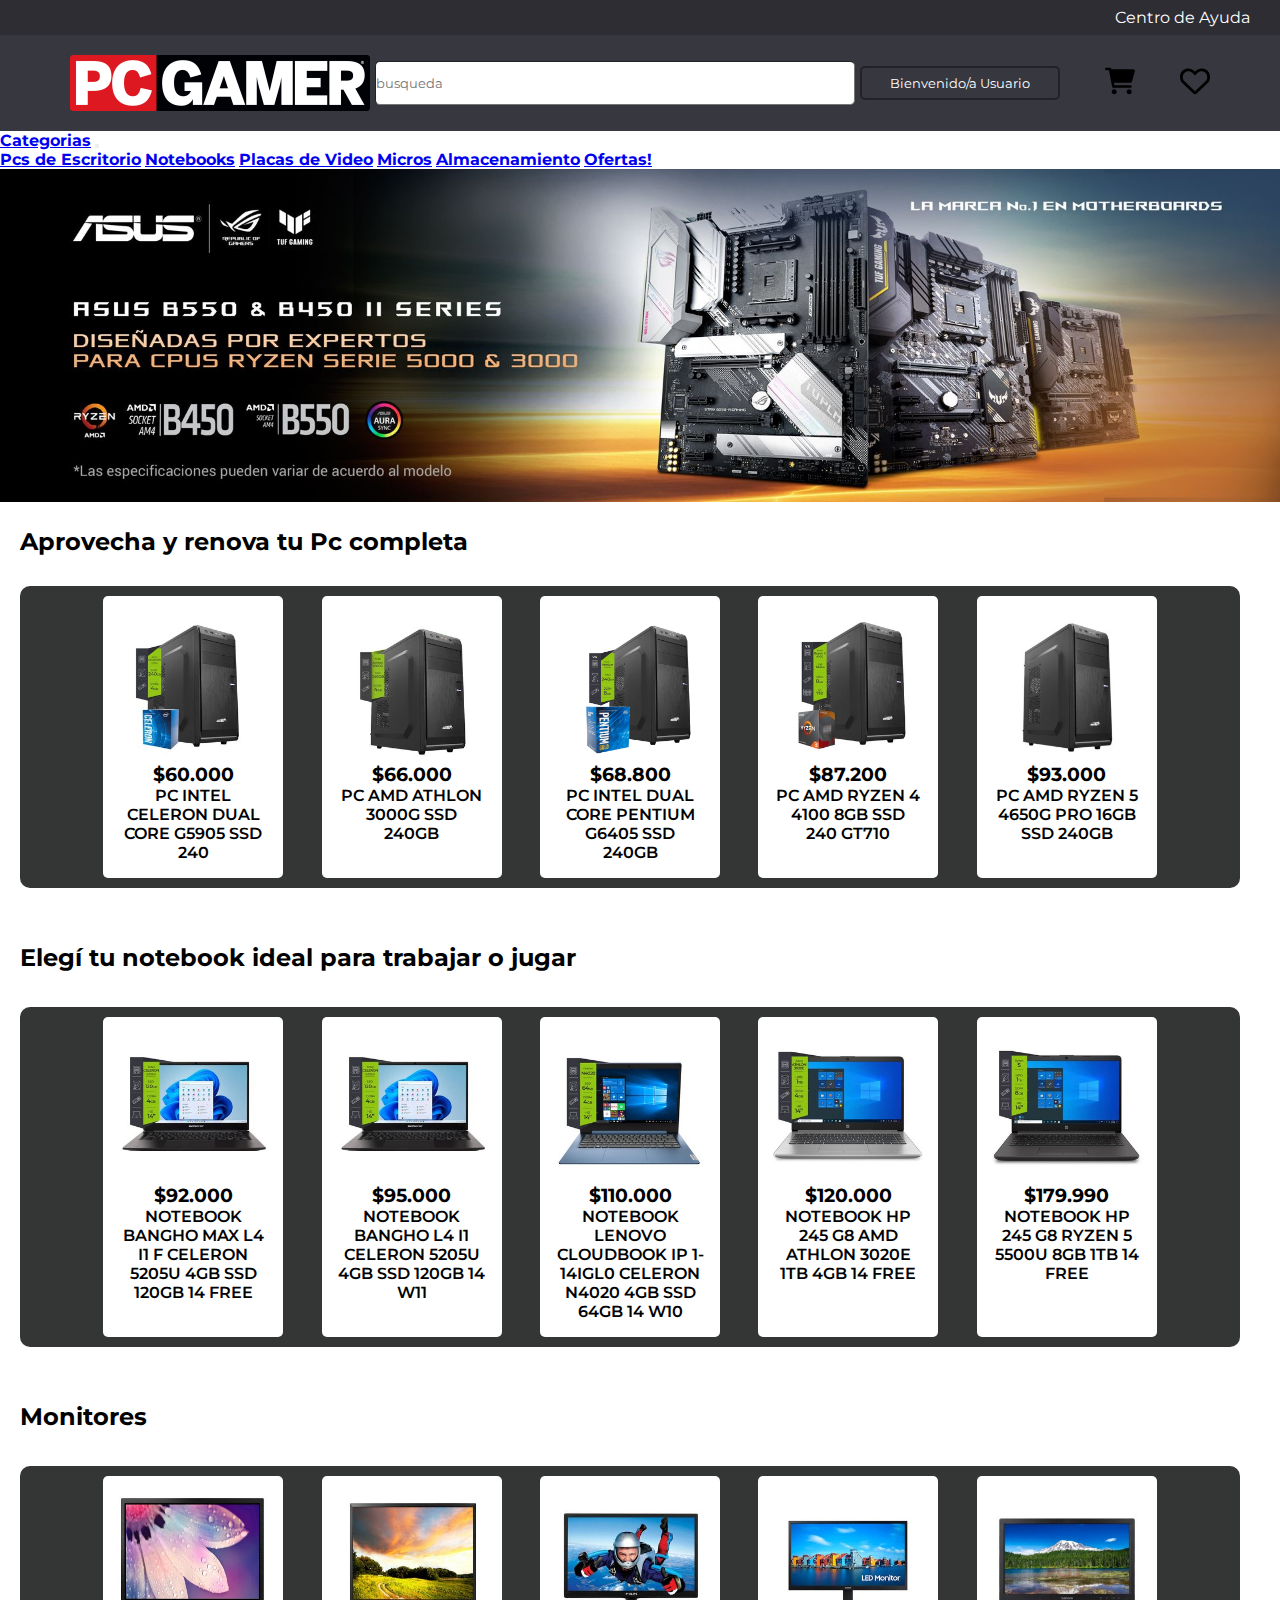
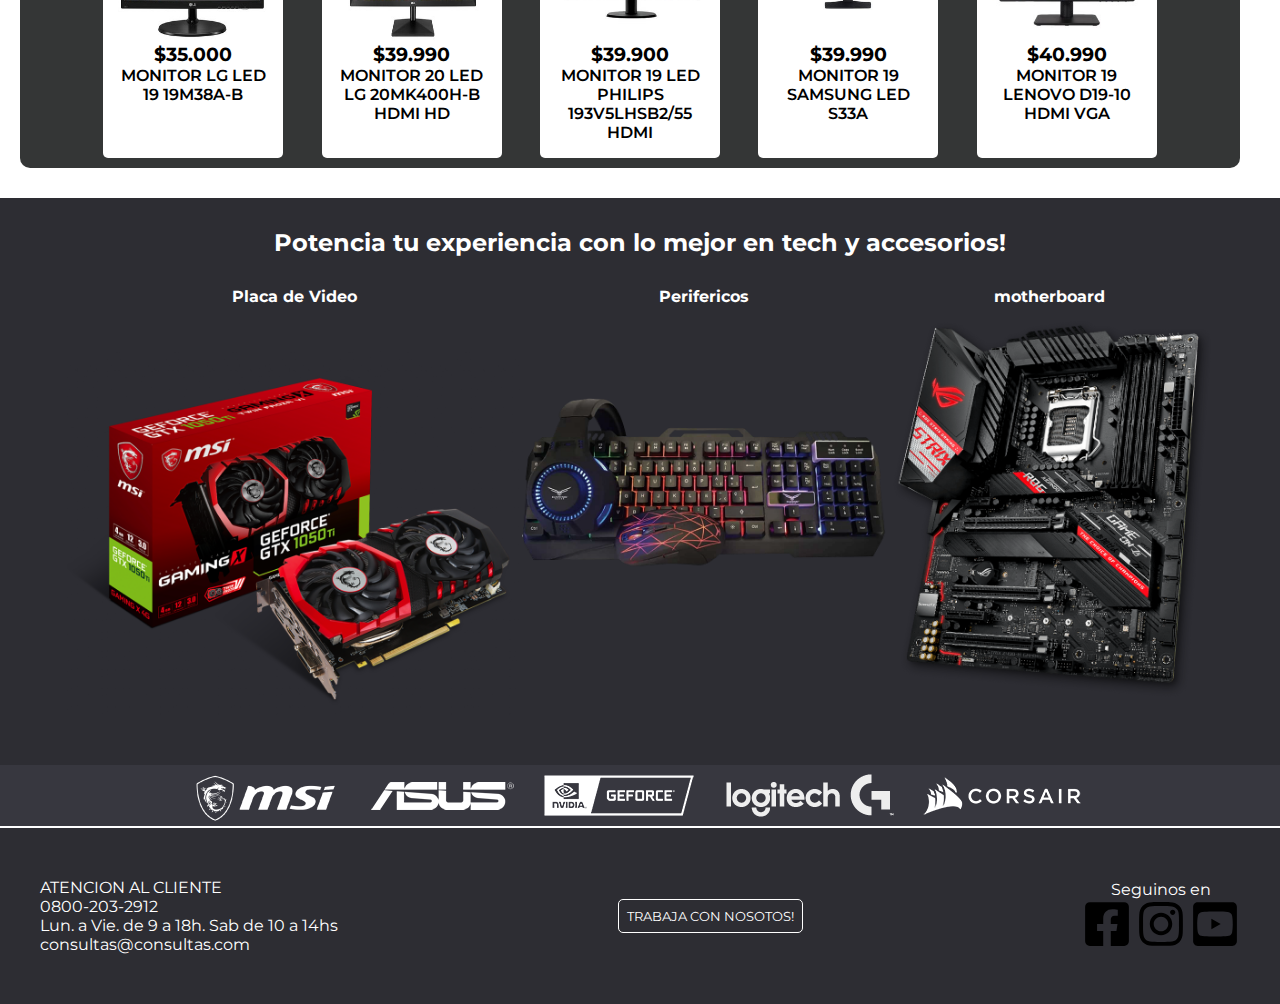
<file: index.html>
<!DOCTYPE html>
<html lang="en">
<head>
    <meta charset="UTF-8">
    <meta http-equiv="X-UA-Compatible" content="IE=edge">
    <meta name="viewport" content="width=device-width, initial-scale=1.0">
    <meta name="description" content="Consigue las mejores computadoras, monitores, notebooks, de la mejor calidad al mejor precio">
    <meta name="keywords" content="computadoras, microprocesadores, gabinetes, monitores, auriculares, placa de video, gamer, pcgamer,">
    <link rel="shortcut icon" href="./img/favicon-16x16.png" type="image/x-icon">
    <title>Tienda online || home</title>
    <link rel="stylesheet" href="./css/style.css">
    <!-- BOOTSTRAP -->
    <link href="https://cdn.jsdelivr.net/npm/bootstrap@5.0.2/dist/css/bootstrap.min.css" rel="stylesheet" integrity="sha384-EVSTQN3/azprG1Anm3QDgpJLIm9Nao0Yz1ztcQTwFspd3yD65VohhpuuCOmLASjC" crossorigin="anonymous">
    <link rel="stylesheet" href="">
    <!-- GOOGLE FONT -->
    <link rel="preconnect" href="https://fonts.googleapis.com">
    <link rel="preconnect" href="https://fonts.gstatic.com" crossorigin>
    <link href="https://fonts.googleapis.com/css2?family=Jost:wght@300;400&family=Montserrat:wght@200&family=Source+Serif+Pro:wght@200;300&display=swap" rel="stylesheet">
</head>
<body >
    <header class="header">
        <div class="headerSectionOne">
            <a href="./pages/contact-us.html"> Centro de Ayuda</a>
        </div>
        <div class="headerSectionTwo">
            <div class="headerLogo">
                <a href="./index.html"><img src="./img/logotipo.png" alt="logotipo"></a>
            </div>
            <div class="headerMiddle">
                <input type="text" placeholder="busqueda">
            </div>
            <div class="headerRight">
                <div>
                    <button class="btnLogIn">
                        Bienvenido/a Usuario
                    </button>
                </div>
                <img src="./img/cart.svg" alt="carrito-de-compras">
                <img src="./img/heart.svg" alt="favoritos">
            </div>
        </div>
    </header>
    <nav class="navbar navbar-expand-lg navbar-light bg-light gridNav">
        <div class="container-fluid">
            <a class="navbar-brand" href="#">Categorias</a>
        <button class="navbar-toggler" type="button" data-bs-toggle="collapse" data-bs-target="#navbarNavAltMarkup" aria-controls="navbarNavAltMarkup" aria-expanded="false" aria-label="Toggle navigation">
            <span class="navbar-toggler-icon"></span>
        </button>
        <div class="collapse navbar-collapse" id="navbarNavAltMarkup">
            <div class="navbar-nav ss">
                <a class="nav-link active" aria-current="page" href="./pages/pcs-de-escritorio.html">Pcs de Escritorio</a>
                <a class="nav-link ss" href="./pages/notebooks.html">Notebooks</a>
                <a class="nav-link" href="./pages/placas-de-video.html">Placas de Video</a>
                <a class="nav-link" href="./pages/micros">Micros</a>
                <a class="nav-link" href="./pages/almacenamiento.html">Almacenamiento</a>
                <a class="nav-link" href="./pages/ofertas.html">Ofertas!</a>
            </div>
        </div>
        </div>
    </nav>
    <!-- <nav class="navHome">
        <a href="">CATEGORIAS</a>
        <a href="./pages/pcs-de-escritorio.html">Pcs de Escritorio</a>
        <a href="./pages/Notebooks.html">Notebooks</a>
        <a href="./pages/Monitores.html">Monitores</a>
        <a href="./pages/placas-de-video.html">Placas de Video</a>
        <a href="./pages/Micros.html">Micros</a>
        <a href="./pages/almacenamiento.html">Almacenamiento</a>
        <a href="./pages/ofertas.html">Ofertas!</a>
    </nav> -->
    <main class="mainHome">
        <img src="./img/banner.jpg" alt="banner">
    </main>
    <section class="sectionOneHome">
        <div class="firstH">
            <h2>
                Aprovecha y renova tu Pc completa
            </h2>
        </div>
        <div class="firstList">
            <div class="boxOneHome">
                <img src="./img/PC-INTEL-CELERON-DUAL-CORE-G5905-SSD-240.jpg" alt="PC INTEL CELERON DUAL CORE G5905 SSD 240">
                <div class="infoboxOne">
                    <a href="">$60.000</a>
                    <a href="">PC INTEL CELERON DUAL CORE G5905 SSD 240</a>
                </div>
            </div>
            <div class="boxOneHome">
                <img src="./img/PC-AMD-ATHLON-3000G-SSD-240GB.jpg" alt="PC AMD ATHLON 3000G SSD 240GB">
                <div class="infoboxOne">
                    <a href="">$66.000</a>
                    <a href="">PC AMD ATHLON 3000G SSD 240GB</a>
                </div>
            </div>
            <div class="boxOneHome">
                <img src="./img/PC-INTEL-DUAL-CORE-PENTIUM-G6405-SSD-240GB.jpg" alt="PC INTEL DUAL CORE PENTIUM G6405 SSD 240GB">
                <div class="infoboxOne">
                    <a href="">$68.800</a>
                    <a href="">PC INTEL DUAL CORE PENTIUM G6405 SSD 240GB</a>
                </div>
            </div>
            <div class="boxOneHome">
                <img src="./img/PC-AMD-RYZEN-4-4100-8GB-SSD-240-GT710.jpg" alt="PC AMD RYZEN 4 4100 8GB SSD 240 GT710">
                <div class="infoboxOne">
                    <a href="">$87.200</a>
                    <a href="">PC AMD RYZEN 4 4100 8GB SSD 240 GT710</a>
                </div>
            </div>
            <div class="boxOneHome">
                <img src="./img/PC-AMD-RYZEN-5-4650G-PRO-16GB-SSD-240GB.jpg" alt="PC AMD RYZEN 5 4650G PRO 16GB SSD 240GB">
                <div class="infoboxOne">
                    <a href="">$93.000</a>
                    <a href="">PC AMD RYZEN 5 4650G PRO 16GB SSD 240GB</a>
                </div>
            </div>
        </div>    
    </section>
    <section class="sectionOneHome">
        <div class="boxInfo">
            <h2>
                Elegí tu notebook ideal para trabajar o jugar 
            </h2>
        </div>
        <div class="firstList">
            <div class="boxOneHome">
                <img src="./img/NOTEBOOK-BANGHO-MAX-L4-I1-F-CELERON-5205U-4GB-SSD-120GB-14-FREE.jpg" alt="NOTEBOOK BANGHO MAX L4 I1 F CELERON 5205U 4GB SSD 120GB 14 FREE">
                <div class="infoboxOne">
                    <a href="">$92.000</a>
                    <a href="">NOTEBOOK BANGHO MAX L4 I1 F CELERON 5205U 4GB SSD 120GB 14 FREE</a>
                </div>
            </div>
            <div class="boxOneHome">
                <img src="./img/NOTEBOOK-BANGHO-L4-I1-CELERON-5205U-4GB-SSD-120GB-14-W11.jpg" alt="NOTEBOOK BANGHO L4 I1 CELERON 5205U 4GB SSD 120GB 14 W11">
                <div class="infoboxOne">
                    <a href="">$95.000</a>
                    <a href="">NOTEBOOK BANGHO L4 I1 CELERON 5205U 4GB SSD 120GB 14 W11</a>
                </div>
            </div>
            <div class="boxOneHome">
                <img src="./img/NOTEBOOK-LENOVO-CLOUDBOOK-IP-1-14IGL0-CELERON-N4020-4GB-SSD-64GB-14-W10.jpg" alt="NOTEBOOK LENOVO CLOUDBOOK IP 1-14IGL0 CELERON N4020 4GB SSD 64GB 14 W10">
                <div class="infoboxOne">
                    <a href="">$110.000</a>
                    <a href="">NOTEBOOK LENOVO CLOUDBOOK IP 1-14IGL0 CELERON N4020 4GB SSD 64GB 14 W10</a>
                </div>
            </div>
            <div class="boxOneHome">
                <img src="./img/NOTEBOOK-HP-245-G8-AMD-ATHLON-3020E-1TB-4GB-14-FREE.jpg" alt="NOTEBOOK HP 245 G8 AMD ATHLON 3020E 1TB 4GB 14 FREE">
                <div class="infoboxOne">
                    <a href="">$120.000</a>
                    <a href="">NOTEBOOK HP 245 G8 AMD ATHLON 3020E 1TB 4GB 14 FREE</a>
                </div>
            </div>
            <div class="boxOneHome">
                <img src="./img/NOTEBOOKHP-245-G8-RYZEN-5-5500U-8GB-1TB-14-FREE.jpg" alt="NOTEBOOK HP 245 G8 RYZEN 5 5500U 8GB 1TB 14 FREE">
                <div class="infoboxOne">
                    <a href="">$179.990</a>
                    <a href="">NOTEBOOK HP 245 G8 RYZEN 5 5500U 8GB 1TB 14 FREE</a>
                </div>
            </div>
        </div>    
    </section>
    <section class="sectionOneHome">
        <div class="boxInfo">
            <h2>
                Monitores
            </h2>
        </div>
        <div class="firstList">
            <div class="boxOneHome">
                <img src="./img/MONITOR-LG-LED-19-19M38A-B.jpg" alt="MONITOR LG LED 19 19M38A-B">
                <div class="infoboxOne">
                    <a href="">$35.000</a>
                    <a href="">MONITOR LG LED 19 19M38A-B</a>
                </div>
            </div>
            <div class="boxOneHome">
                <img src="./img/MONITOR-20-LED-LG 20MK400H-B-HDMI-HD.jpg" alt="MONITOR 20 LED LG 20MK400H-B HDMI HD">
                <div class="infoboxOne">
                    <a href="">$39.990</a>
                    <a href="">MONITOR 20 LED LG 20MK400H-B HDMI HD</a>
                </div>
            </div>
            <div class="boxOneHome">
                <img src="./img/MONITOR-19-LED-PHILIPS-193V5LHSB255-HDMI.jpg" alt="MONITOR 19 LED PHILIPS 193V5LHSB2/55 HDMI">
                <div class="infoboxOne">
                    <a href="">$39.900</a>
                    <a href=""> MONITOR 19 LED PHILIPS 193V5LHSB2/55 HDMI</a>
                </div>
            </div>
            <div class="boxOneHome">
                <img src="./img/MONITOR-19-SAMSUNG-LED-S33A.jpg" alt="MONITOR 19 SAMSUNG LED S33A">
                <div class="infoboxOne">
                    <a href="">$39.990</a>
                    <a href="">MONITOR 19 SAMSUNG LED S33A</a>
                </div>
            </div>
            <div class="boxOneHome">
                <img src="./img/MONITOR-19-LENOVO-D19-10-HDMI-VGA.jpg" alt="MONITOR 19 LENOVO D19-10 HDMI VGA">
                <div class="infoboxOne">
                    <a href="">$40.990</a>
                    <a href="">MONITOR 19 LENOVO D19-10 HDMI VGA</a>
                </div>
            </div>
        </div>    
    </section>
    <section class="sectionTwo">
        <div class="infoSectionTwo">
            <h2>Potencia tu experiencia con lo mejor en tech y accesorios!</h2>
        </div>
        <div class="imgSectionTwo">
            <div class="products">
                <a href="">Placa de Video</a>
                <img src="./img/placa-de-vide-geforce-gtx1050ti.png" alt="placa-de-vide-geforce-gtx1050ti">
            </div>
            <div class="products">
                <a href="">Perifericos</a>
                <img src="./img/perifericos.png" alt="perifericos">
            </div>
            <div class="products">
                <a href="">motherboard</a>
                <img src="./img/motherboard-asus.png" alt="motherboard-asus">
            </div>
        </div>
        <div class="marcas">
            <img src="./img/msi.png" alt="msi">
            <img src="./img/asus.png" alt="asus">
            <img src="./img/geforce.png" alt="geforce">
            <img src="./img/logitech.png" alt="logitech">
            <img src="./img/corsair.png" alt="corsair">
        </div>
    </section>
    <footer class="footerContent">
            <div class="footerLeft">
                <p>ATENCION AL CLIENTE</p>
                <p>0800-203-2912</p>
                <p>Lun. a Vie. de 9 a 18h. Sab de 10 a 14hs</p>
                <p>consultas@consultas.com</p>
            </div>
            <div class="footerMiddle">
                <button><a href="./pages/contact-us.html"> TRABAJA CON NOSOTOS! </a></button>
            </div>
            <div class="footerRight">
                <p>Seguinos en</p>
                <div class="socialNetwork">
                    <img src="./img/square-facebook.svg" alt="icono-facebook">
                    <img src="./img/instagram.svg" alt="icono-instagram">
                    <img src="./img/square-youtube.svg" alt="icono-youtube">
                </div>
            </div>
    </footer>
    <script src="https://cdn.jsdelivr.net/npm/bootstrap@5.0.2/dist/js/bootstrap.bundle.min.js" integrity="sha384-MrcW6ZMFYlzcLA8Nl+NtUVF0sA7MsXsP1UyJoMp4YLEuNSfAP+JcXn/tWtIaxVXM" crossorigin="anonymous"></script>
</body>
</html>
</file>
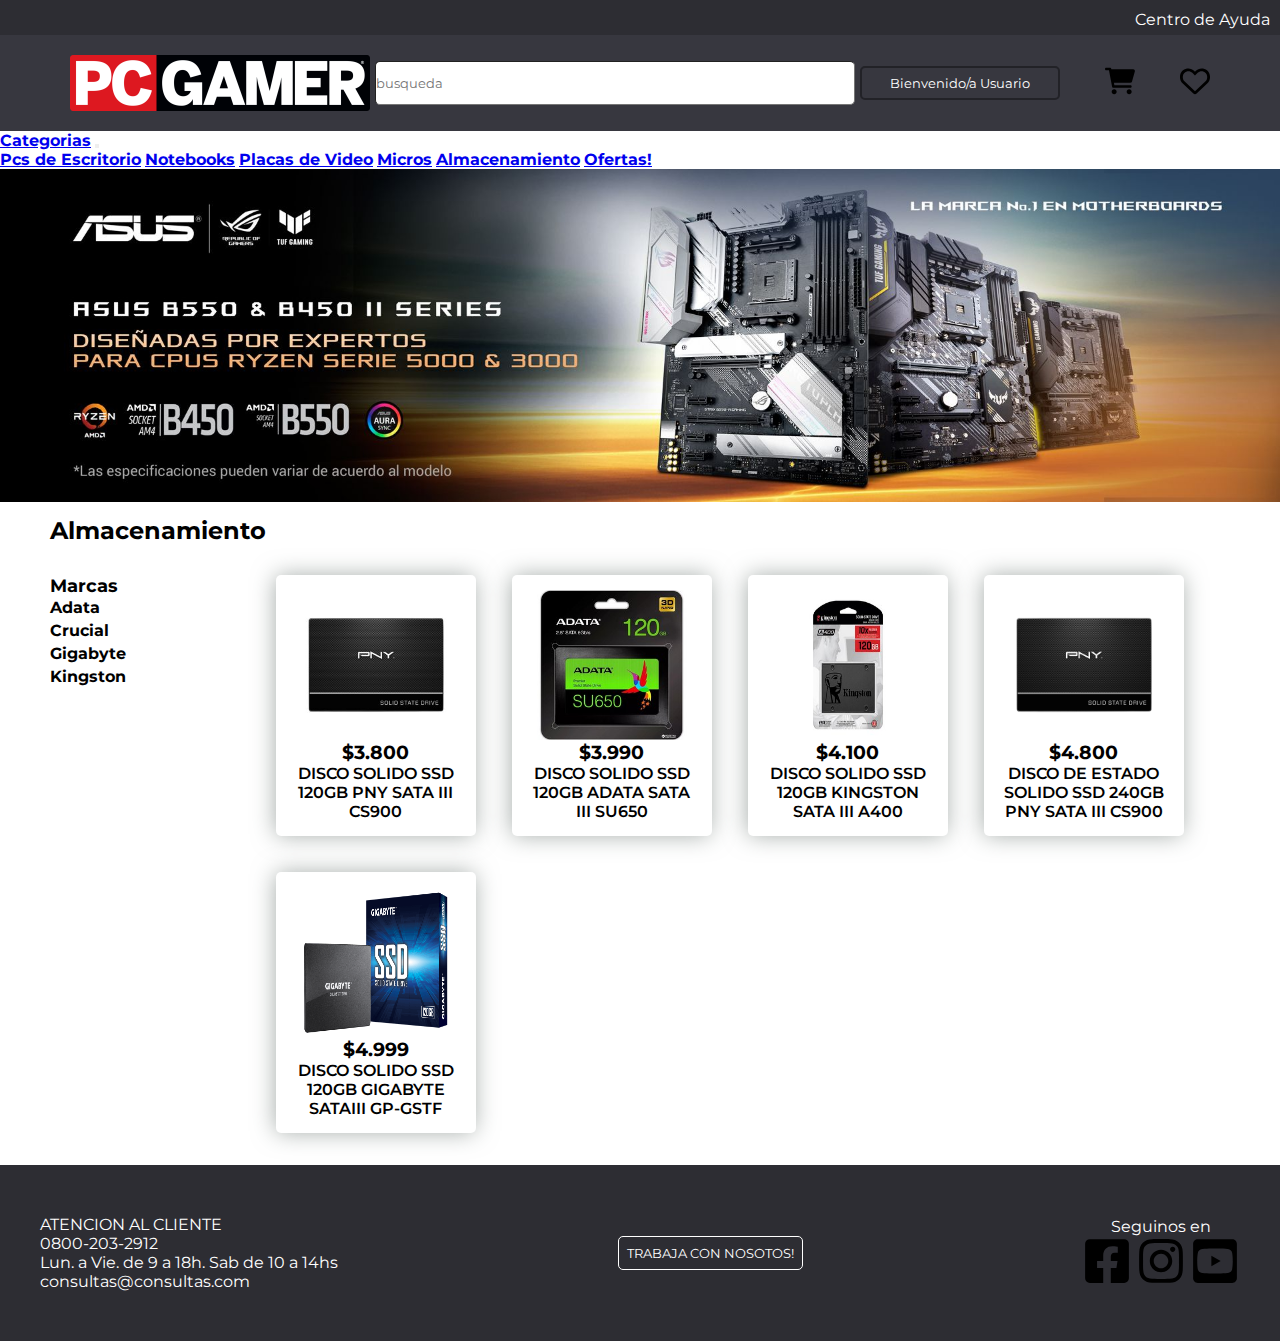
<file: pages/almacenamiento.html>
<!DOCTYPE html>
<html lang="en">
<head>
    <meta charset="UTF-8">
    <meta http-equiv="X-UA-Compatible" content="IE=edge">
    <meta name="viewport" content="width=device-width, initial-scale=1.0">
    <title>Document</title>
        <!-- BOOTSTRAP -->
        <link href="https://cdn.jsdelivr.net/npm/bootstrap@5.0.2/dist/css/bootstrap.min.css" rel="stylesheet" integrity="sha384-EVSTQN3/azprG1Anm3QDgpJLIm9Nao0Yz1ztcQTwFspd3yD65VohhpuuCOmLASjC" crossorigin="anonymous">
        <link rel="stylesheet" href="">
    <link rel="stylesheet" href="../css/style.css">
    <!-- GOOGLE FONTS -->
    <link rel="preconnect" href="https://fonts.googleapis.com">
    <link rel="preconnect" href="https://fonts.gstatic.com" crossorigin>
    <link href="https://fonts.googleapis.com/css2?family=Jost:wght@300;400&family=Montserrat:wght@200&family=Source+Serif+Pro:wght@200;300&display=swap" rel="stylesheet">
</head>
<body>
    
    <header>
        <div class="centroDeAyuda">
            <a href="./contact-us.html"> Centro de Ayuda</a>
        </div>
        <div class="headerSectionTwo">
            <div class="headerLogo">
                <a href="../index.html"><img src="../img/logotipo.png" alt="logotipo"></a>
            </div>
            <div class="headerMiddle">
                <input type="text" placeholder="busqueda">
            </div>
            <div class="headerRight">
                <div>
                    <button class="btnLogIn">
                        Bienvenido/a Usuario
                    </button>
                </div>
                <img src="../img/cart.svg" alt="carrito-de-compras">
                <img src="../img/heart.svg" alt="favoritos">
            </div>
        </div>
    </header>
    <nav class="navbar navbar-expand-lg navbar-light bg-light gridNav">
        <div class="container-fluid">
            <a class="navbar-brand" href="#">Categorias</a>
        <button class="navbar-toggler" type="button" data-bs-toggle="collapse" data-bs-target="#navbarNavAltMarkup" aria-controls="navbarNavAltMarkup" aria-expanded="false" aria-label="Toggle navigation">
            <span class="navbar-toggler-icon"></span>
        </button>
        <div class="collapse navbar-collapse" id="navbarNavAltMarkup">
            <div class="navbar-nav ss">
                <a class="nav-link active" aria-current="page" href="./pcs-de-escritorio.html">Pcs de Escritorio</a>
                <a class="nav-link ss" href="./notebooks.html">Notebooks</a>
                <a class="nav-link" href="./placas-de-video.html">Placas de Video</a>
                <a class="nav-link" href="./micros.html">Micros</a>
                <a class="nav-link" href="./almacenamiento.html">Almacenamiento</a>
                <a class="nav-link" href="./ofertas.html">Ofertas!</a>
            </div>
        </div>
        </div>
    </nav>
    <main class="mainPcsDeEscritorio">
        <div>
            <img src="../img/banner.jpg" alt="">
        </div>
        <div>
            <h2>Almacenamiento</h2>
        </div>
    </main>
    <section class="containerPcs">
        <div class="columnaPcDeEscritorio">
            <ul>
                <p>Marcas</p>
                <li><a href="">Adata</a></li>
                <li><a href="">Crucial</a></li>
                <li><a href="">Gigabyte</a></li>
                <li><a href="">Kingston</a></li>
            </ul>
        </div>
        <div class="firstContainerPcs">
            <div class="boxOnePcs">
                <img src="../img/DISCO-SOLIDO-SSD-120GB-PNY-SATA-III-CS900.jpg" alt="DISCO SOLIDO SSD 120GB PNY SATA III CS900">
                <div class="infoboxOne">
                    <a href="">$3.800</a>
                    <a href="">DISCO SOLIDO SSD 120GB PNY SATA III CS900</a>
                </div>
            </div>
            <div class="boxOnePcs">
                <img src="../img/DISCO-SOLIDO-SSD-120GB-ADATA-SATA-III-SU650.jpg" alt="DISCO SOLIDO SSD 120GB ADATA SATA III SU650">
                <div class="infoboxOne">
                    <a href="">$3.990</a>
                    <a href="">DISCO SOLIDO SSD 120GB ADATA SATA III SU650</a>
                </div>
            </div>
            <div class="boxOnePcs">
                <img src="../img/DISCO-SOLIDO-SSD-120GB-KINGSTON-SATA-III-A400.jpg" alt="DISCO SOLIDO SSD 120GB KINGSTON SATA III A400">
                <div class="infoboxOne">
                    <a href="">$4.100</a>
                    <a href="">DISCO SOLIDO SSD 120GB KINGSTON SATA III A400</a>
                </div>
            </div>
            <div class="boxOnePcs">
                <img src="../img/DISCO-DE-ESTADO-SOLIDO-SSD-240GB-PNY-SATA-III-CS900.png" alt="DISCO DE ESTADO SOLIDO SSD 240GB PNY SATA III CS900">
                <div class="infoboxOne">
                    <a href="">$4.800</a>
                    <a href="">DISCO DE ESTADO SOLIDO SSD 240GB PNY SATA III CS900</a>
                </div>
            </div>
            <div class="boxOnePcs">
                <img src="../img/DISCO-SOLIDO-SSD-120GB-GIGABYTE-SATAIII-GP-GSTF.png" alt="DISCO SOLIDO SSD 120GB GIGABYTE SATAIII GP-GSTF">
                <div class="infoboxOne">
                    <a href="">$4.999</a>
                    <a href="">DISCO SOLIDO SSD 120GB GIGABYTE SATAIII GP-GSTF</a>
                </div>
            </div>
        </div>    
    </section>


    <footer class="footerContent">
        <div class="footerLeft">
            <p>ATENCION AL CLIENTE</p>
            <p>0800-203-2912</p>
            <p>Lun. a Vie. de 9 a 18h. Sab de 10 a 14hs</p>
            <p>consultas@consultas.com</p>
        </div>
        <div class="footerMiddle">
            <button><a href="./contact-us.html"> TRABAJA CON NOSOTOS! </a></button>
        </div>
        <div class="footerRight">
            <p>Seguinos en</p>
            <div class="socialNetwork">
                <img src="../img/square-facebook.svg" alt="icono-facebook">
                <img src="../img/instagram.svg" alt="icono-instagram">
                <img src="../img/square-youtube.svg" alt="icono-youtube">
            </div>
        </div>
</footer>


<script src="https://cdn.jsdelivr.net/npm/bootstrap@5.0.2/dist/js/bootstrap.bundle.min.js" integrity="sha384-MrcW6ZMFYlzcLA8Nl+NtUVF0sA7MsXsP1UyJoMp4YLEuNSfAP+JcXn/tWtIaxVXM" crossorigin="anonymous"></script>
</body>
</html>
</file>
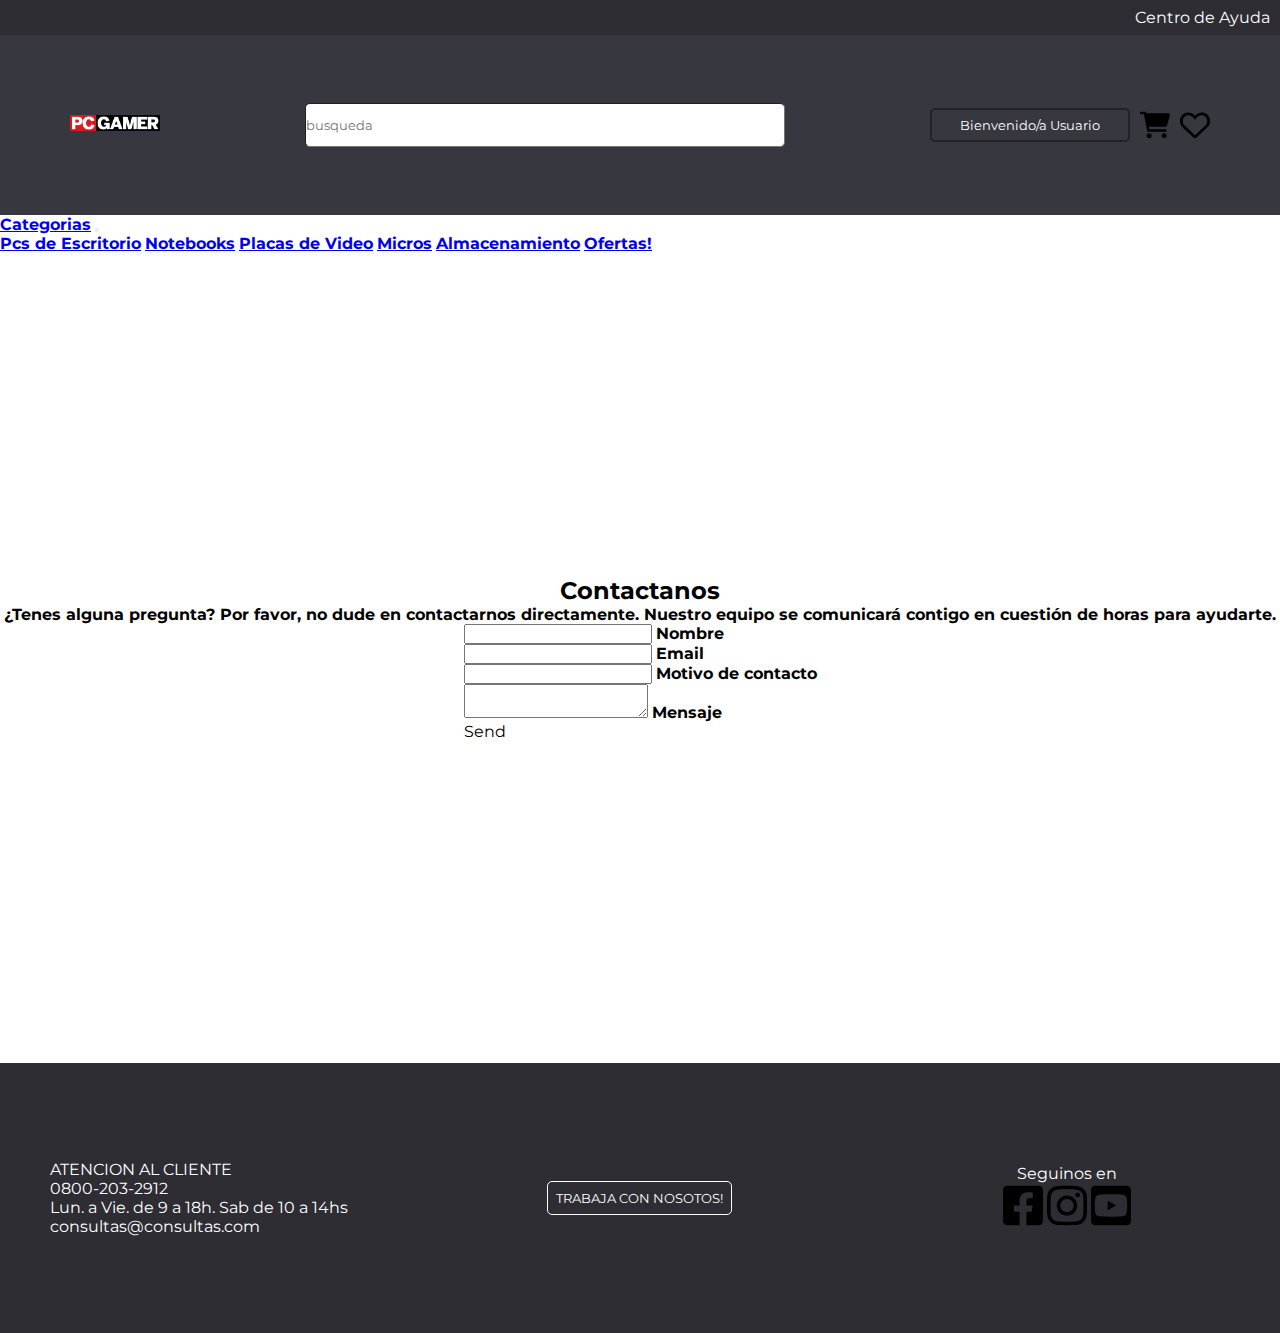
<file: pages/contact-us.html>
<!DOCTYPE html>
<html lang="en">
<head>
    <meta charset="UTF-8">
    <meta http-equiv="X-UA-Compatible" content="IE=edge">
    <meta name="viewport" content="width=device-width, initial-scale=1.0">
    <title>Document</title>
    <link href="https://cdn.jsdelivr.net/npm/bootstrap@5.0.2/dist/css/bootstrap.min.css" rel="stylesheet" integrity="sha384-EVSTQN3/azprG1Anm3QDgpJLIm9Nao0Yz1ztcQTwFspd3yD65VohhpuuCOmLASjC" crossorigin="anonymous">
    <link rel="stylesheet" href="">
        <!-- BOOTSTRAP -->
        <link href="https://cdn.jsdelivr.net/npm/bootstrap@5.0.2/dist/css/bootstrap.min.css" rel="stylesheet" integrity="sha384-EVSTQN3/azprG1Anm3QDgpJLIm9Nao0Yz1ztcQTwFspd3yD65VohhpuuCOmLASjC" crossorigin="anonymous">
        <link rel="stylesheet" href="">
    <link rel="stylesheet" href="../css/style.css">
    <!-- google font -->
    <link rel="preconnect" href="https://fonts.googleapis.com">
    <link rel="preconnect" href="https://fonts.gstatic.com" crossorigin>
    <link href="https://fonts.googleapis.com/css2?family=Jost:wght@300;400&family=Montserrat:wght@200&family=Source+Serif+Pro:wght@200;300&display=swap" rel="stylesheet">
</head>
<body class="gridBodyContactUs">
    
    <section class="gridHelp headerSectionOne">
        <a href="./contact-us.html"> Centro de Ayuda</a> 
    </section>
    <header class="gridHeader">
            <div class="gridHeaderLogo">
                <a href="../index.html"><img src="../img/logotipo.png" alt="logotipo"></a>
            </div>
            <div class="gridHeaderInput">
                <input type="text" placeholder="busqueda">
            </div>
            <div class="gridHeaderIcons">
                <div>
                    <button class="btnLogIn">
                        Bienvenido/a Usuario
                    </button>
                </div>
                <img src="../img/cart.svg" alt="">
                <img src="../img/heart.svg" alt="">
            </div>
    </header>
    <nav class="navbar navbar-expand-lg navbar-light bg-light gridNav">
        <div class="container-fluid">
            <a class="navbar-brand" href="#">Categorias</a>
        <button class="navbar-toggler" type="button" data-bs-toggle="collapse" data-bs-target="#navbarNavAltMarkup" aria-controls="navbarNavAltMarkup" aria-expanded="false" aria-label="Toggle navigation">
            <span class="navbar-toggler-icon"></span>
        </button>
        <div class="collapse navbar-collapse" id="navbarNavAltMarkup">
            <div class="navbar-nav ss">
                <a class="nav-link active" aria-current="page" href="./pcs-de-escritorio.html">Pcs de Escritorio</a>
                <a class="nav-link ss" href="./notebooks.html">Notebooks</a>
                <a class="nav-link" href="./placas-de-video.html">Placas de Video</a>
                <a class="nav-link" href="./micros.html">Micros</a>
                <a class="nav-link" href="./almacenamiento.html">Almacenamiento</a>
                <a class="nav-link" href="./ofertas.html">Ofertas!</a>
            </div>
        </div>
        </div>
    </nav>

<section class="mb-4 container-fluid sectionContactUs">


    <h2 class="h1-responsive font-weight-bold text-center my-4">Contactanos</h2>

    <p class="text-center w-responsive mx-auto mb-5">¿Tenes alguna pregunta? Por favor, no dude en contactarnos directamente. Nuestro equipo se comunicará contigo en cuestión de horas para ayudarte.</p>

    <div class="row d-flex justify-content-center">


        <div class="col-md-9 mb-md-0 mb-5 ">
            <form id="contact-form" name="contact-form" action="mail.php" method="POST">

                    <div class="row ">


                    <div class="col-md-6 ">
                        <div class="md-form mb-0">
                            <input type="text" id="name" name="name" class="form-control">
                            <label for="name" class="">Nombre</label>
                        </div>
                    </div>



                    <div class="col-md-6">
                        <div class="md-form mb-0">
                            <input type="text" id="email" name="email" class="form-control">
                            <label for="email" class="">Email</label>
                        </div>
                    </div>

                </div>

                <div class="row">
                    <div class="col-md-12">
                        <div class="md-form mb-0">
                            <input type="text" id="subject" name="subject" class="form-control">
                            <label for="subject" class="">Motivo de contacto</label>
                        </div>
                    </div>
                </div>

                <div class="row">


                    <div class="col-md-12">

                        <div class="md-form">
                            <textarea type="text" id="message" name="message" rows="2" class="form-control md-textarea"></textarea>
                            <label for="message">Mensaje</label>
                        </div>

                    </div>
                </div>


            </form>

            <div class="text-center text-md-left">
                <a class="btn btn-primary" onclick="document.getElementById('contact-form').submit();">Send</a>
            </div>
            <div class="status"></div>
        </div>
    </div>

</section>

    <footer class="gridFooter">
        <div class="atencion">
            <p>ATENCION AL CLIENTE</a>
            <p>0800-203-2912</a>
            <p>Lun. a Vie. de 9 a 18h. Sab de 10 a 14hs</a>
            <p>consultas@consultas.com</a>
        </div>
        <div class="workUs">
            <button><a href="./contact-us.html"> TRABAJA CON NOSOTOS! </a></button>
        </div>
        <div class="followUs">
            <p>Seguinos en</p>
            <div class="socialNetwork">
                <img src="../img/square-facebook.svg" alt="">
                <img src="../img/instagram.svg" alt="">
                <img src="../img/square-youtube.svg" alt="">
            </div> 
        </div>
</footer> 









<script src="https://cdn.jsdelivr.net/npm/bootstrap@5.0.2/dist/js/bootstrap.bundle.min.js" integrity="sha384-MrcW6ZMFYlzcLA8Nl+NtUVF0sA7MsXsP1UyJoMp4YLEuNSfAP+JcXn/tWtIaxVXM" crossorigin="anonymous"></script>
</body>
</html>
</file>
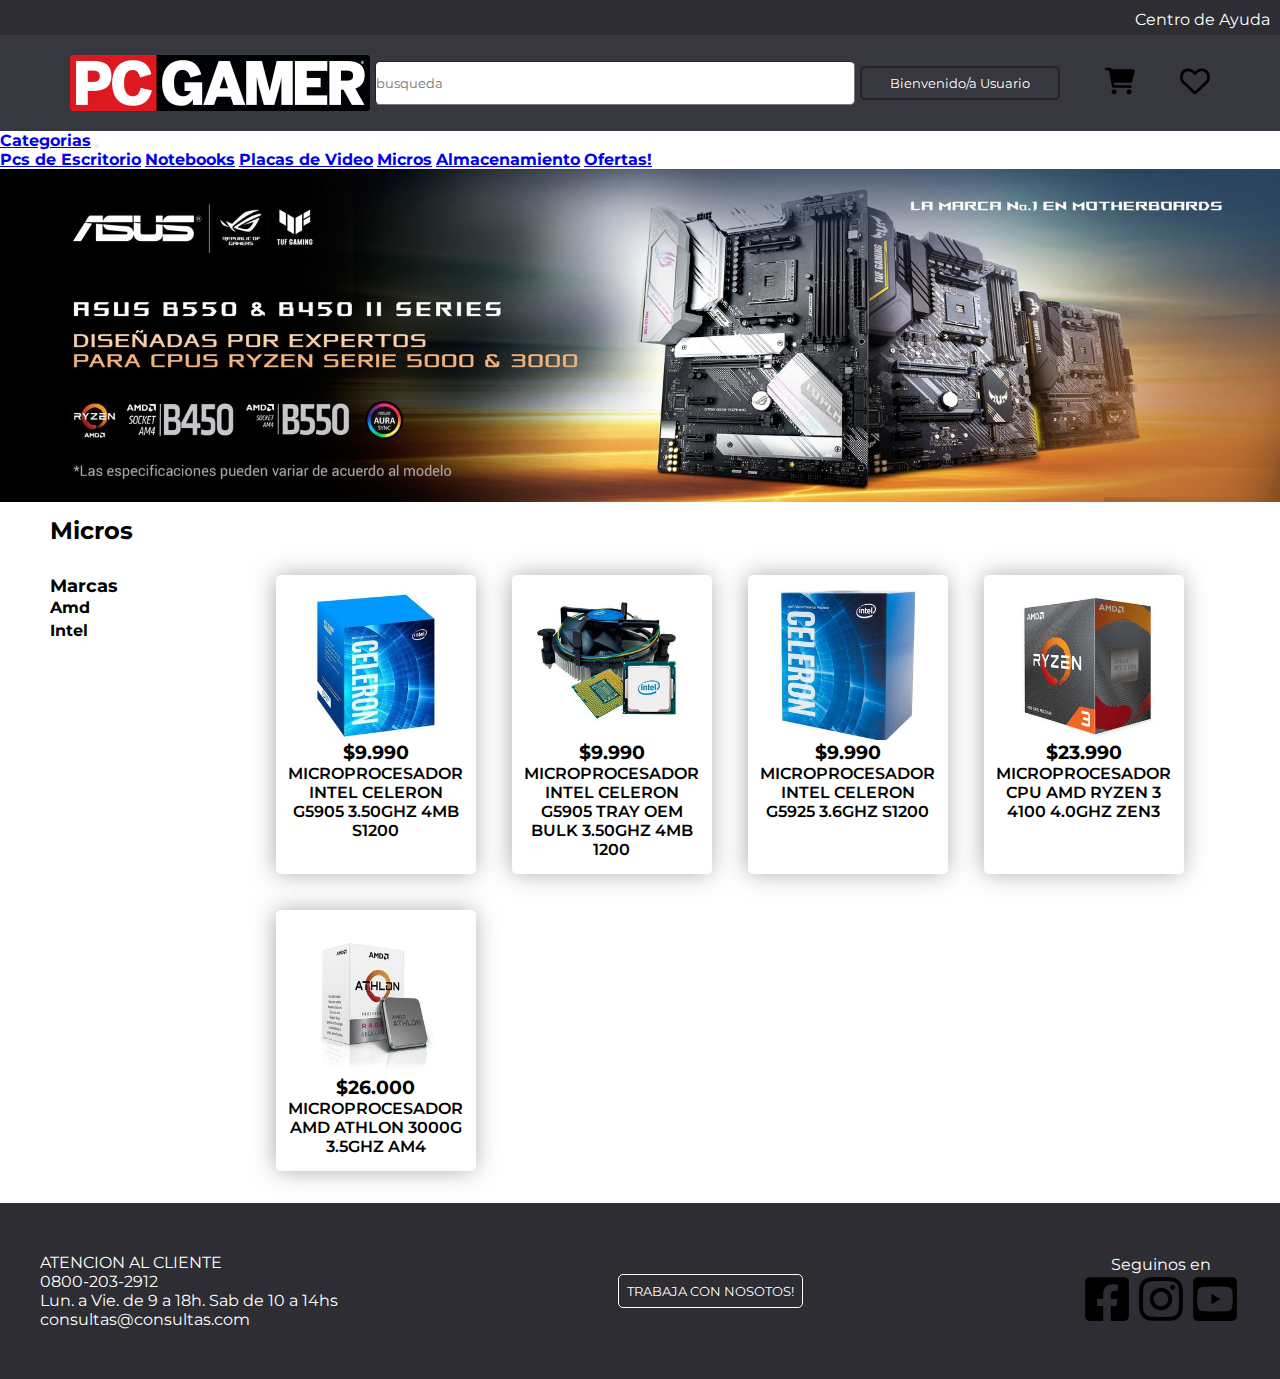
<file: pages/micros.html>
<!DOCTYPE html>
<html lang="en">
<head>
    <meta charset="UTF-8">
    <meta http-equiv="X-UA-Compatible" content="IE=edge">
    <meta name="viewport" content="width=device-width, initial-scale=1.0">
    <title>Document</title>
        <!-- BOOTSTRAP -->
        <link href="https://cdn.jsdelivr.net/npm/bootstrap@5.0.2/dist/css/bootstrap.min.css" rel="stylesheet" integrity="sha384-EVSTQN3/azprG1Anm3QDgpJLIm9Nao0Yz1ztcQTwFspd3yD65VohhpuuCOmLASjC" crossorigin="anonymous">
        <link rel="stylesheet" href="">
    <link rel="stylesheet" href="../css/style.css">
    <!-- GOOGLE FONTS -->
    <link rel="preconnect" href="https://fonts.googleapis.com">
    <link rel="preconnect" href="https://fonts.gstatic.com" crossorigin>
    <link href="https://fonts.googleapis.com/css2?family=Jost:wght@300;400&family=Montserrat:wght@200&family=Source+Serif+Pro:wght@200;300&display=swap" rel="stylesheet">
</head>
<body>
    
    <header>
        <div class="centroDeAyuda">
            <a href="./contact-us.html"> Centro de Ayuda</a>
        </div>
        <div class="headerSectionTwo">
            <div class="headerLogo">
                <a href="../index.html"><img src="../img/logotipo.png" alt="logotipo"></a>
            </div>
            <div class="headerMiddle">
                <input type="text" placeholder="busqueda">
            </div>
            <div class="headerRight">
                <div>
                    <button class="btnLogIn">
                        Bienvenido/a Usuario
                    </button>
                </div>
                <img src="../img/cart.svg" alt="carrito-de-compras">
                <img src="../img/heart.svg" alt="favoritos">
            </div>
        </div>
    </header>
    <nav class="navbar navbar-expand-lg navbar-light bg-light gridNav">
        <div class="container-fluid">
            <a class="navbar-brand" href="#">Categorias</a>
        <button class="navbar-toggler" type="button" data-bs-toggle="collapse" data-bs-target="#navbarNavAltMarkup" aria-controls="navbarNavAltMarkup" aria-expanded="false" aria-label="Toggle navigation">
            <span class="navbar-toggler-icon"></span>
        </button>
        <div class="collapse navbar-collapse" id="navbarNavAltMarkup">
            <div class="navbar-nav ss">
                <a class="nav-link active" aria-current="page" href="./pcs-de-escritorio.html">Pcs de Escritorio</a>
                <a class="nav-link ss" href="./notebooks.html">Notebooks</a>
                <a class="nav-link" href="./placas-de-video.html">Placas de Video</a>
                <a class="nav-link" href="./micros.html">Micros</a>
                <a class="nav-link" href="./almacenamiento.html">Almacenamiento</a>
                <a class="nav-link" href="./ofertas.html">Ofertas!</a>
            </div>
        </div>
        </div>
    </nav>
    <main class="mainPcsDeEscritorio">
        <div>
            <img src="../img/banner.jpg" alt="">
        </div>
        <div>
            <h2>Micros</h2>
        </div>
    </main>
    <section class="containerPcs">
        <div class="columnaPcDeEscritorio">
            <ul>
                <p>Marcas</p>
                <li><a href="">Amd</a></li>
                <li><a href="">Intel</a></li>

            </ul>
        </div>
        <div class="firstContainerPcs">
            <div class="boxOneMicros">
                <img src="../img/MICROPROCESADOR-INTEL-CELERON-G5905-3.50GHZ-4MB-S1200.jpg" alt="MICROPROCESADOR INTEL CELERON G5905 3.50GHZ 4MB S1200">
                <div class="infoboxOne">
                    <a href="">$9.990</a>
                    <a href="">MICROPROCESADOR INTEL CELERON G5905 3.50GHZ 4MB S1200</a>
                </div>
            </div>
            <div class="boxOneMicros">
                <img src="../img/MICROPROCESADOR-INTEL-CELERON-G5905-TRAY-OEM-BULK-3.50GHZ-4MB-1200.jpg" alt="MICROPROCESADOR INTEL CELERON G5905 TRAY OEM BULK 3.50GHZ 4MB 1200">
                <div class="infoboxOne">
                    <a href="">$9.990</a>
                    <a href="">MICROPROCESADOR INTEL CELERON G5905 TRAY OEM BULK 3.50GHZ 4MB 1200</a>
                </div>
            </div>
            <div class="boxOneMicros">
                <img src="../img/MICROPROCESADOR-INTEL-CELERON-G5925-3.6GHZ-S1200.jpeg" alt="MICROPROCESADOR INTEL CELERON G5925 3.6GHZ S1200">
                <div class="infoboxOne">
                    <a href="">$9.990</a>
                    <a href=""> 
                        MICROPROCESADOR INTEL CELERON G5925 3.6GHZ S1200</a>
                </div>
            </div>
            <div class="boxOneMicros">
                <img src="../img/MICROPROCESADOR-CPU-AMD-RYZEN-3-4100-4.0GHZ-ZEN3.jpg" alt="MICROPROCESADOR CPU AMD RYZEN 3 4100 4.0GHZ ZEN3">
                <div class="infoboxOne">
                    <a href="">$23.990</a>
                    <a href="">MICROPROCESADOR CPU AMD RYZEN 3 4100 4.0GHZ ZEN3</a>
                </div>
            </div>
            <div class="boxOneMicros">
                <img src="../img/MICROPROCESADOR-AMD-ATHLON-3000G-3.5GHZ-AM4.jpg" alt="MICROPROCESADOR AMD ATHLON 3000G 3.5GHZ AM4">
                <div class="infoboxOne">
                    <a href="">$26.000</a>
                    <a href="">
                        MICROPROCESADOR AMD ATHLON 3000G 3.5GHZ AM4</a>
                </div>
            </div>
        </div>    
    </section>


    <footer class="footerContent">
        <div class="footerLeft">
            <p>ATENCION AL CLIENTE</p>
            <p>0800-203-2912</p>
            <p>Lun. a Vie. de 9 a 18h. Sab de 10 a 14hs</p>
            <p>consultas@consultas.com</p>
        </div>
        <div class="footerMiddle">
            <button><a href="./contact-us.html"> TRABAJA CON NOSOTOS! </a></button>
        </div>
        <div class="footerRight">
            <p>Seguinos en</p>
            <div class="socialNetwork">
                <img src="../img/square-facebook.svg" alt="icono-facebook">
                <img src="../img/instagram.svg" alt="icono-instagram">
                <img src="../img/square-youtube.svg" alt="icono-youtube">
            </div>
        </div>
</footer>


<script src="https://cdn.jsdelivr.net/npm/bootstrap@5.0.2/dist/js/bootstrap.bundle.min.js" integrity="sha384-MrcW6ZMFYlzcLA8Nl+NtUVF0sA7MsXsP1UyJoMp4YLEuNSfAP+JcXn/tWtIaxVXM" crossorigin="anonymous"></script>
</body>
</html>
</file>
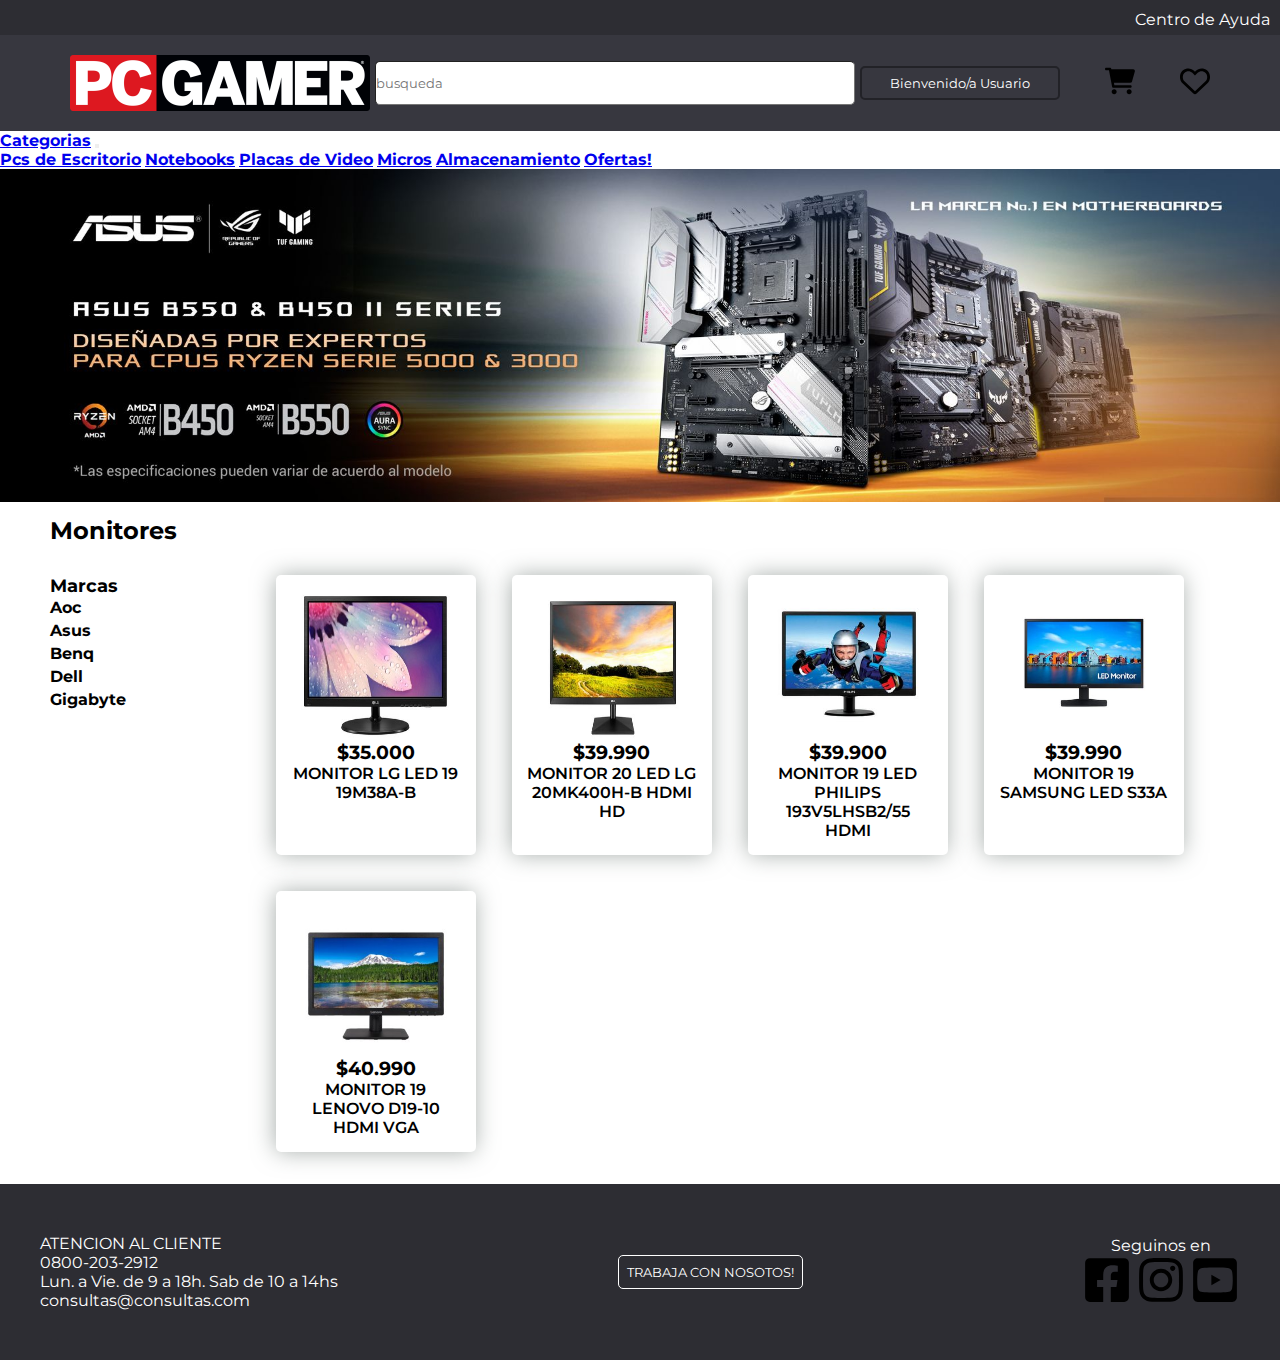
<file: pages/monitores.html>
<!DOCTYPE html>
<html lang="en">
<head>
    <meta charset="UTF-8">
    <meta http-equiv="X-UA-Compatible" content="IE=edge">
    <meta name="viewport" content="width=device-width, initial-scale=1.0">
    <title>Document</title>
        <!-- BOOTSTRAP -->
        <link href="https://cdn.jsdelivr.net/npm/bootstrap@5.0.2/dist/css/bootstrap.min.css" rel="stylesheet" integrity="sha384-EVSTQN3/azprG1Anm3QDgpJLIm9Nao0Yz1ztcQTwFspd3yD65VohhpuuCOmLASjC" crossorigin="anonymous">
        <link rel="stylesheet" href=""><!--  -->
    <link rel="stylesheet" href="../css/style.css">
    <!-- GOOGLE FONTS -->
    <link rel="preconnect" href="https://fonts.googleapis.com">
    <link rel="preconnect" href="https://fonts.gstatic.com" crossorigin>
    <link href="https://fonts.googleapis.com/css2?family=Jost:wght@300;400&family=Montserrat:wght@200&family=Source+Serif+Pro:wght@200;300&display=swap" rel="stylesheet">
</head>
<body>
    
    <header>
        <div class="centroDeAyuda">
            <a href="./contact-us.html"> Centro de Ayuda</a>
        </div>
        <div class="headerSectionTwo">
            <div class="headerLogo">
                <a href="../index.html"><img src="../img/logotipo.png" alt="logotipo"></a>
            </div>
            <div class="headerMiddle">
                <input type="text" placeholder="busqueda">
            </div>
            <div class="headerRight">
                <div>
                    <button class="btnLogIn">
                        Bienvenido/a Usuario
                    </button>
                </div>
                <img src="../img/cart.svg" alt="carrito-de-compras">
                <img src="../img/heart.svg" alt="favoritos">
            </div>
        </div>
    </header>
    <nav class="navbar navbar-expand-lg navbar-light bg-light gridNav">
        <div class="container-fluid">
            <a class="navbar-brand" href="#">Categorias</a>
        <button class="navbar-toggler" type="button" data-bs-toggle="collapse" data-bs-target="#navbarNavAltMarkup" aria-controls="navbarNavAltMarkup" aria-expanded="false" aria-label="Toggle navigation">
            <span class="navbar-toggler-icon"></span>
        </button>
        <div class="collapse navbar-collapse" id="navbarNavAltMarkup">
            <div class="navbar-nav ss">
                <a class="nav-link active" aria-current="page" href="./pcs-de-escritorio.html">Pcs de Escritorio</a>
                <a class="nav-link ss" href="./notebooks.html">Notebooks</a>
                <a class="nav-link" href="./placas-de-video.html">Placas de Video</a>
                <a class="nav-link" href="./micros.html">Micros</a>
                <a class="nav-link" href="./almacenamiento.html">Almacenamiento</a>
                <a class="nav-link" href="./ofertas.html">Ofertas!</a>
            </div>
        </div>
        </div>
    </nav>
    <main class="mainPcsDeEscritorio">
        <div>
            <img src="../img/banner.jpg" alt="">
        </div>
        <div>
            <h2>Monitores</h2>
        </div>
    </main>
    <section class="containerPcs">
        <div class="columnaPcDeEscritorio">
            <ul>
                <p>Marcas</p>
                <li><a href="">Aoc</a></li>
                <li><a href="">Asus</a></li>
                <li><a href="">Benq</a></li>
                <li><a href="">Dell</a></li>
                <li><a href="">Gigabyte</a></li>
            </ul>
        </div>
        <div class="firstContainerPcs">
            <div class="boxOnePcs">
                <img src="../img/MONITOR-LG-LED-19-19M38A-B.jpg" alt="MONITOR LG LED 19 19M38A-B">
                <div class="infoboxOne">
                    <a href="">$35.000</a>
                    <a href="">MONITOR LG LED 19 19M38A-B</a>
                </div>
            </div>
            <div class="boxOnePcs">
                <img src="../img/MONITOR-20-LED-LG 20MK400H-B-HDMI-HD.jpg" alt="MONITOR 20 LED LG 20MK400H-B HDMI HD">
                <div class="infoboxOne">
                    <a href="">$39.990</a>
                    <a href="">MONITOR 20 LED LG 20MK400H-B HDMI HD</a>
                </div>
            </div>
            <div class="boxOnePcs">
                <img src="../img/MONITOR-19-LED-PHILIPS-193V5LHSB255-HDMI.jpg" alt="MONITOR 19 LED PHILIPS 193V5LHSB2/55 HDMI">
                <div class="infoboxOne">
                    <a href="">$39.900</a>
                    <a href=""> MONITOR 19 LED PHILIPS 193V5LHSB2/55 HDMI</a>
                </div>
            </div>
            <div class="boxOnePcs">
                <img src="../img/MONITOR-19-SAMSUNG-LED-S33A.jpg" alt="MONITOR 19 SAMSUNG LED S33A">
                <div class="infoboxOne">
                    <a href="">$39.990</a>
                    <a href="">MONITOR 19 SAMSUNG LED S33A</a>
                </div>
            </div>
            <div class="boxOnePcs">
                <img src="../img/MONITOR-19-LENOVO-D19-10-HDMI-VGA.jpg" alt="MONITOR 19 LENOVO D19-10 HDMI VGA">
                <div class="infoboxOne">
                    <a href="">$40.990</a>
                    <a href="">MONITOR 19 LENOVO D19-10 HDMI VGA</a>
                </div>
            </div>
        </div>    
    </section>

    <footer class="footerContent">
        <div class="footerLeft">
            <p>ATENCION AL CLIENTE</p>
            <p>0800-203-2912</p>
            <p>Lun. a Vie. de 9 a 18h. Sab de 10 a 14hs</p>
            <p>consultas@consultas.com</p>
        </div>
        <div class="footerMiddle">
            <button><a href="./contact-us.html"> TRABAJA CON NOSOTOS! </a></button>
        </div>
        <div class="footerRight">
            <p>Seguinos en</p>
            <div class="socialNetwork">
                <img src="../img/square-facebook.svg" alt="icono-facebook">
                <img src="../img/instagram.svg" alt="icono-instagram">
                <img src="../img/square-youtube.svg" alt="icono-youtube">
            </div>
        </div>
</footer>


<script src="https://cdn.jsdelivr.net/npm/bootstrap@5.0.2/dist/js/bootstrap.bundle.min.js" integrity="sha384-MrcW6ZMFYlzcLA8Nl+NtUVF0sA7MsXsP1UyJoMp4YLEuNSfAP+JcXn/tWtIaxVXM" crossorigin="anonymous"></script>
</body>
</html>
</file>
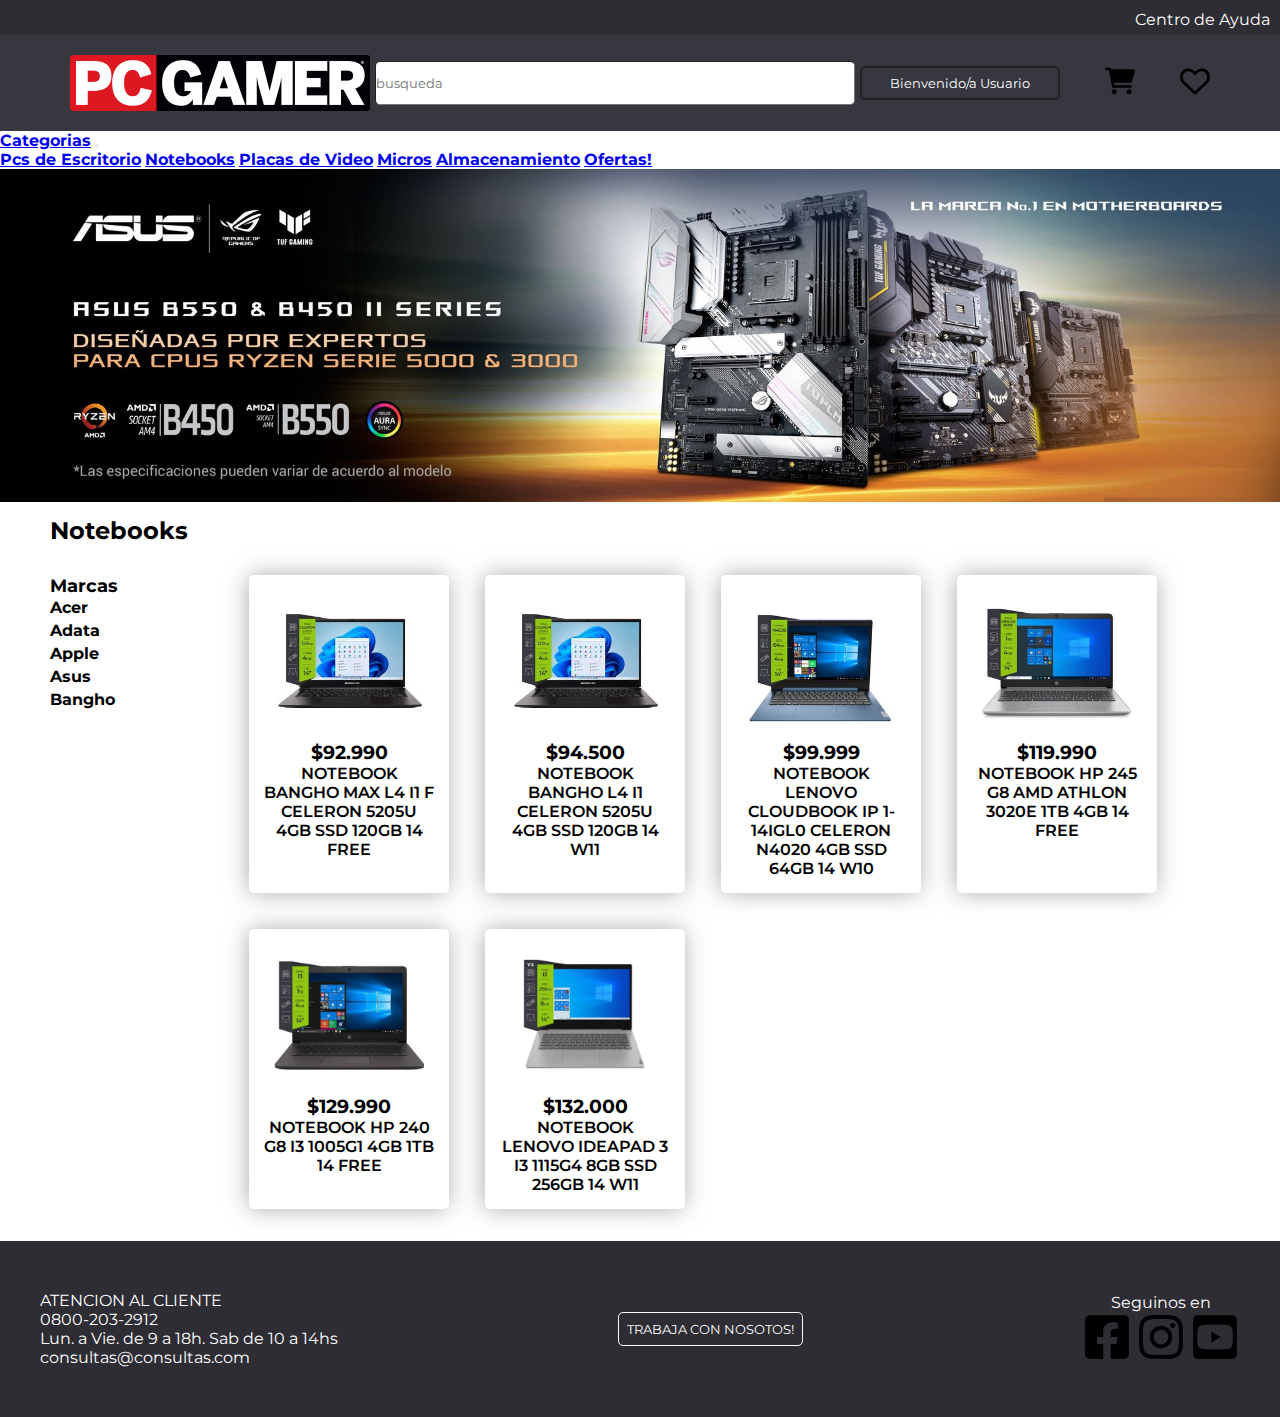
<file: pages/notebooks.html>
<!DOCTYPE html>
<html lang="en">
<head>
    <meta charset="UTF-8">
    <meta http-equiv="X-UA-Compatible" content="IE=edge">
    <meta name="viewport" content="width=device-width, initial-scale=1.0">
    <title>Document</title>
        <!-- BOOTSTRAP -->
        <link href="https://cdn.jsdelivr.net/npm/bootstrap@5.0.2/dist/css/bootstrap.min.css" rel="stylesheet" integrity="sha384-EVSTQN3/azprG1Anm3QDgpJLIm9Nao0Yz1ztcQTwFspd3yD65VohhpuuCOmLASjC" crossorigin="anonymous">
        <link rel="stylesheet" href="">
    <link rel="stylesheet" href="../css/style.css">
    <!-- GOOGLE FONTS -->
    <link rel="preconnect" href="https://fonts.googleapis.com">
    <link rel="preconnect" href="https://fonts.gstatic.com" crossorigin>
    <link href="https://fonts.googleapis.com/css2?family=Jost:wght@300;400&family=Montserrat:wght@200&family=Source+Serif+Pro:wght@200;300&display=swap" rel="stylesheet">
</head>
<body>
    
    <header>
        <div class="centroDeAyuda">
            <a href="./contact-us.html"> Centro de Ayuda</a>
        </div>
        <div class="headerSectionTwo">
            <div class="headerLogo">
                <a href="../index.html"><img src="../img/logotipo.png" alt="logotipo"></a>
            </div>
            <div class="headerMiddle">
                <input type="text" placeholder="busqueda">
            </div>
            <div class="headerRight">
                <div>
                    <button class="btnLogIn">
                        Bienvenido/a Usuario
                    </button>
                </div>
                <img src="../img/cart.svg" alt="carrito-de-compras">
                <img src="../img/heart.svg" alt="favoritos">
            </div>
        </div>
    </header>
    <nav class="navbar navbar-expand-lg navbar-light bg-light gridNav">
        <div class="container-fluid">
            <a class="navbar-brand" href="#">Categorias</a>
        <button class="navbar-toggler" type="button" data-bs-toggle="collapse" data-bs-target="#navbarNavAltMarkup" aria-controls="navbarNavAltMarkup" aria-expanded="false" aria-label="Toggle navigation">
            <span class="navbar-toggler-icon"></span>
        </button>
        <div class="collapse navbar-collapse" id="navbarNavAltMarkup">
            <div class="navbar-nav ss">
                <a class="nav-link active" aria-current="page" href="./pcs-de-escritorio.html">Pcs de Escritorio</a>
                <a class="nav-link ss" href="./notebooks.html">Notebooks</a>
                <a class="nav-link" href="./placas-de-video.html">Placas de Video</a>
                <a class="nav-link" href="./micros.html">Micros</a>
                <a class="nav-link" href="./almacenamiento.html">Almacenamiento</a>
                <a class="nav-link" href="./ofertas.html">Ofertas!</a>
            </div>
        </div>
        </div>
    </nav>
    <main class="mainPcsDeEscritorio">
        <div>
            <img src="../img/banner.jpg" alt="">
        </div>
        <div>
            <h2>Notebooks</h2>
        </div>
    </main>
    <section class="containerPcs">
        <div class="columnaPcDeEscritorio">
            <ul>
                <p>Marcas</p>
                <li><a href="">Acer</a></li>
                <li><a href="">Adata</a></li>
                <li><a href="">Apple</a></li>
                <li><a href="">Asus</a></li>
                <li><a href="">Bangho</a></li>
            </ul>
        </div>
        <div class="firstContainerPcs">
            <div class="boxOnePcs">
                <img src="../img/NOTEBOOK-BANGHO-MAX-L4-I1-F-CELERON-5205U-4GB-SSD-120GB-14-FREE.jpg" alt="NOTEBOOK BANGHO MAX L4 I1 F CELERON 5205U 4GB SSD 120GB 14 FREE">
                <div class="infoboxOne">
                    <a href="">$92.990</a>
                    <a href="">NOTEBOOK BANGHO MAX L4 I1 F CELERON 5205U 4GB SSD 120GB 14 FREE</a>
                </div>
            </div>
            <div class="boxOnePcs">
                <img src="../img/NOTEBOOK-BANGHO-L4-I1-CELERON-5205U-4GB-SSD-120GB-14-W11.jpg" alt="NOTEBOOK BANGHO L4 I1 CELERON 5205U 4GB SSD 120GB 14 W11">
                <div class="infoboxOne">
                    <a href="">$94.500</a>
                    <a href="">NOTEBOOK BANGHO L4 I1 CELERON 5205U 4GB SSD 120GB 14 W11</a>
                </div>
            </div>
            <div class="boxOnePcs">
                <img src="../img/NOTEBOOK-LENOVO-CLOUDBOOK-IP-1-14IGL0-CELERON-N4020-4GB-SSD-64GB-14-W10.jpg" alt="NOTEBOOK LENOVO CLOUDBOOK IP 1-14IGL0 CELERON N4020 4GB SSD 64GB 14 W10">
                <div class="infoboxOne">
                    <a href="">$99.999</a>
                    <a href="">NOTEBOOK LENOVO CLOUDBOOK IP 1-14IGL0 CELERON N4020 4GB SSD 64GB 14 W10</a>
                </div>
            </div>
            <div class="boxOnePcs">
                <img src="../img/NOTEBOOK-HP-245-G8-AMD-ATHLON-3020E-1TB-4GB-14-FREE.jpg" alt="NOTEBOOK HP 245 G8 AMD ATHLON 3020E 1TB 4GB 14 FREE">
                <div class="infoboxOne">
                    <a href="">$119.990</a>
                    <a href="">NOTEBOOK HP 245 G8 AMD ATHLON 3020E 1TB 4GB 14 FREE</a>
                </div>
            </div>
            <div class="boxOnePcs">
                <img src="../img/NOTEBOOK-HP-240-G8-I3-1005G1-4GB-1TB-14-FREE.jpg" alt="NOTEBOOK HP 240 G8 I3 1005G1 4GB 1TB 14 FREE">
                <div class="infoboxOne">
                    <a href="">$129.990</a>
                    <a href=""> NOTEBOOK HP 240 G8 I3 1005G1 4GB 1TB 14 FREE</a>
                </div>
            </div>
            <div class="boxOnePcs">
                <img src="../img/NOTEBOOK-LENOVO-IDEAPAD-3-I3-1115G4-8GB-SSD-256GB-14-W11.jpg" alt="NOTEBOOK LENOVO IDEAPAD 3 I3 1115G4 8GB SSD 256GB 14 W11">
                <div class="infoboxOne">
                    <a href="">$132.000</a>
                    <a href="">NOTEBOOK LENOVO IDEAPAD 3 I3 1115G4 8GB SSD 256GB 14 W11</a>
                </div>
            </div>
        </div>    
    </section>



    <footer class="footerContent">
        <div class="footerLeft">
            <p>ATENCION AL CLIENTE</p>
            <p>0800-203-2912</p>
            <p>Lun. a Vie. de 9 a 18h. Sab de 10 a 14hs</p>
            <p>consultas@consultas.com</p>
        </div>
        <div class="footerMiddle">
            <button><a href="./contact-us.html"> TRABAJA CON NOSOTOS! </a></button>
        </div>
        <div class="footerRight">
            <p>Seguinos en</p>
            <div class="socialNetwork">
                <img src="../img/square-facebook.svg" alt="icono-facebook">
                <img src="../img/instagram.svg" alt="icono-instagram">
                <img src="../img/square-youtube.svg" alt="icono-youtube">
            </div>
        </div>
</footer>


<script src="https://cdn.jsdelivr.net/npm/bootstrap@5.0.2/dist/js/bootstrap.bundle.min.js" integrity="sha384-MrcW6ZMFYlzcLA8Nl+NtUVF0sA7MsXsP1UyJoMp4YLEuNSfAP+JcXn/tWtIaxVXM" crossorigin="anonymous"></script>
</body>
</html>
</file>
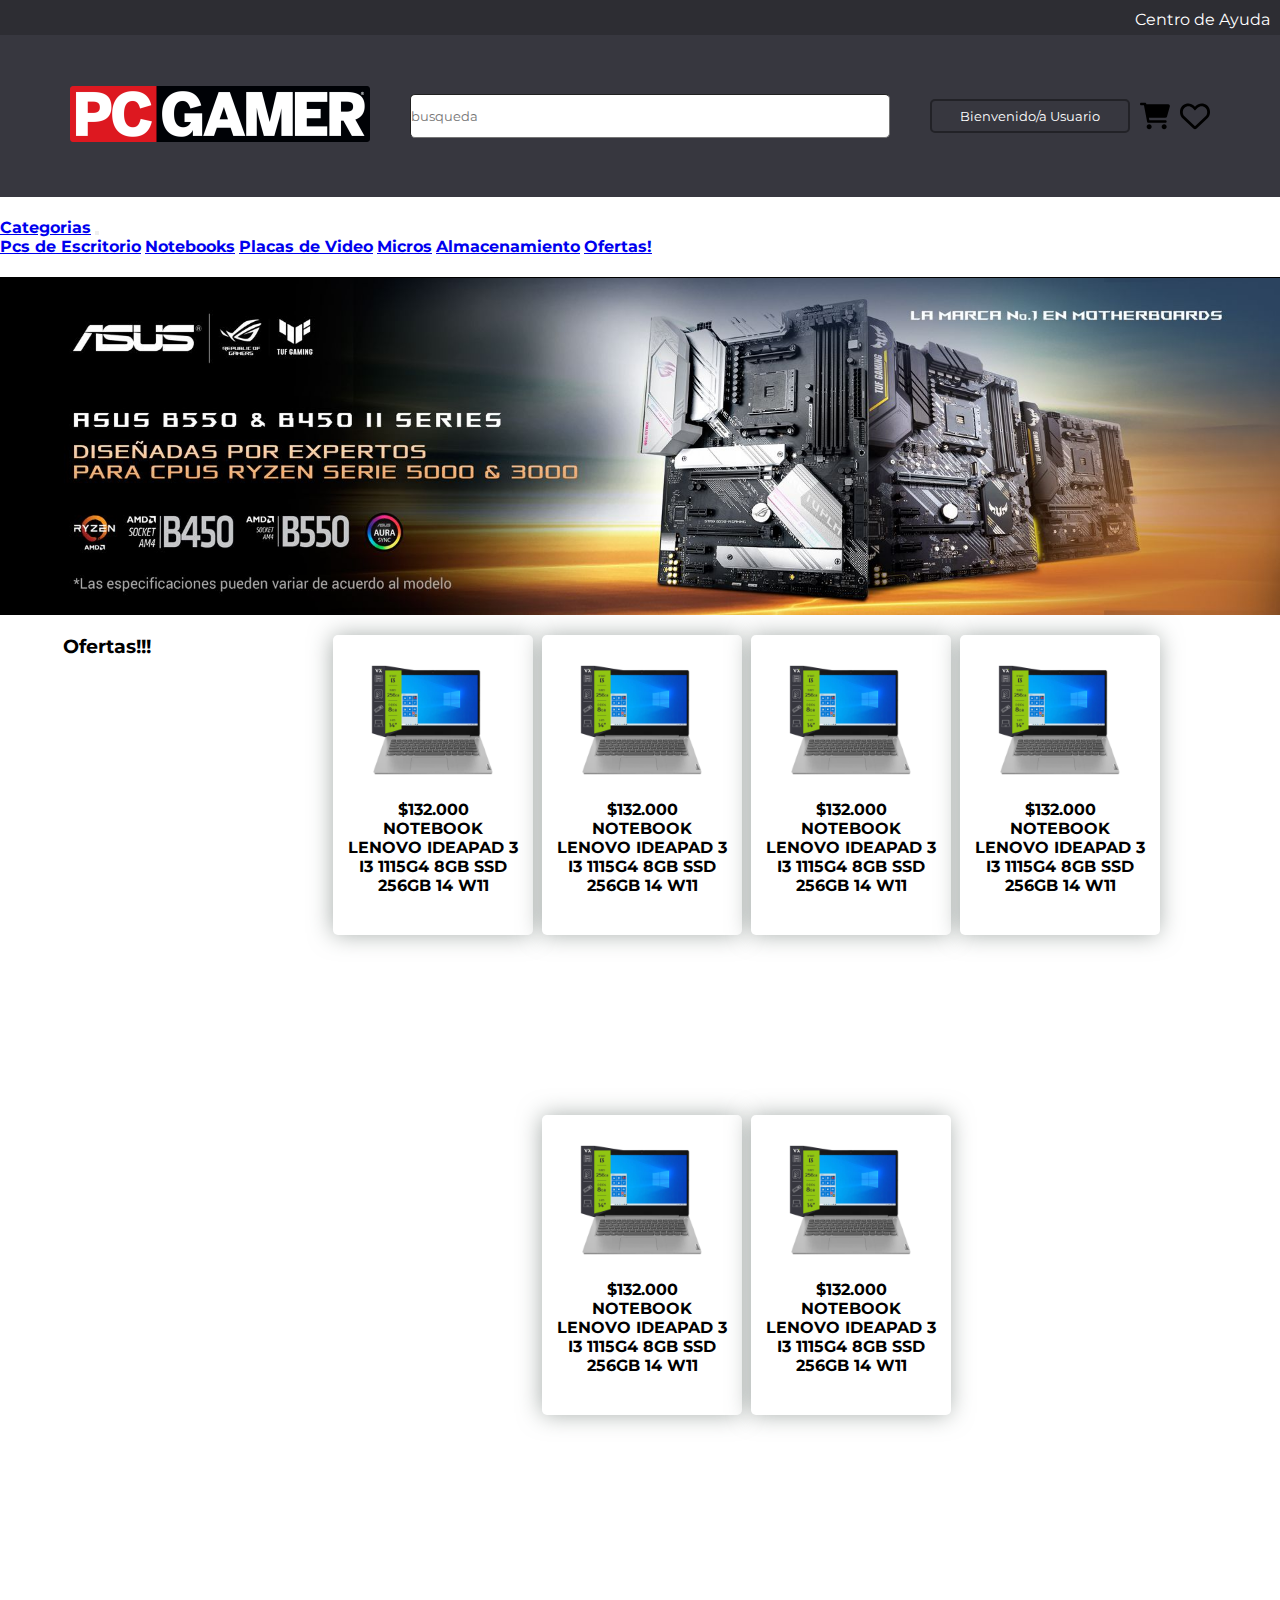
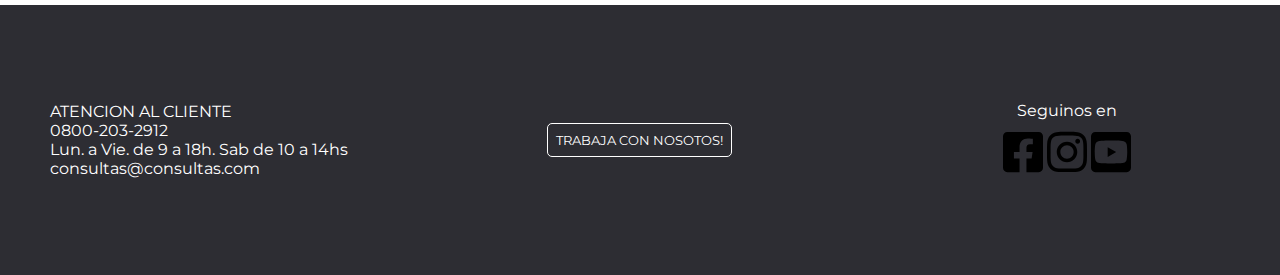
<file: pages/ofertas.html>
<!DOCTYPE html>
<html lang="en">
<head>
    <meta charset="UTF-8">
    <meta http-equiv="X-UA-Compatible" content="IE=edge">
    <meta name="viewport" content="width=device-width, initial-scale=1.0">
    <title>Document</title>
        <!-- BOOTSTRAP -->
        <link href="https://cdn.jsdelivr.net/npm/bootstrap@5.0.2/dist/css/bootstrap.min.css" rel="stylesheet" integrity="sha384-EVSTQN3/azprG1Anm3QDgpJLIm9Nao0Yz1ztcQTwFspd3yD65VohhpuuCOmLASjC" crossorigin="anonymous">
        <link rel="stylesheet" href="">
    <link rel="stylesheet" href="../css/style.css">
    <!-- GOOGLE FONTS -->
    <link rel="preconnect" href="https://fonts.googleapis.com">
    <link rel="preconnect" href="https://fonts.gstatic.com" crossorigin>
    <link href="https://fonts.googleapis.com/css2?family=Jost:wght@300;400&family=Montserrat:wght@200&family=Source+Serif+Pro:wght@200;300&display=swap" rel="stylesheet">
</head>
<body class="gridBodyHome">
    
    <section class="gridHelp centroDeAyuda">
        <a href="./contact-us.html"> Centro de Ayuda</a>
    </section>
    <header class="gridHeader">
            <div class="gridHeaderLogo">
                <a href="../index.html"><img src="../img/logotipo.png" alt="logotipo"></a>
            </div>
            <div class="gridHeaderInput">
                <input type="text" placeholder="busqueda">
            </div>
            <div class="gridHeaderIcons">
                <div>
                    <button class="btnLogIn">
                        Bienvenido/a Usuario
                    </button>
                </div>
                <img src="../img/cart.svg" alt="">
                <img src="../img/heart.svg" alt="">
            </div>
    </header>
    <nav class="navbar navbar-expand-lg navbar-light bg-light gridNav">
        <div class="container-fluid">
            <a class="navbar-brand" href="#">Categorias</a>
        <button class="navbar-toggler" type="button" data-bs-toggle="collapse" data-bs-target="#navbarNavAltMarkup" aria-controls="navbarNavAltMarkup" aria-expanded="false" aria-label="Toggle navigation">
            <span class="navbar-toggler-icon"></span>
        </button>
        <div class="collapse navbar-collapse" id="navbarNavAltMarkup">
            <div class="navbar-nav ss">
                <a class="nav-link active" aria-current="page" href="./ofertas.html">Pcs de Escritorio</a>
                <a class="nav-link ss" href="./notebooks.html">Notebooks</a>
                <a class="nav-link" href="./placas-de-video.html">Placas de Video</a>
                <a class="nav-link" href="./micros.html">Micros</a>
                <a class="nav-link" href="./almacenamiento.html">Almacenamiento</a>
                <a class="nav-link" href="./ofertas.html">Ofertas!</a>
            </div>
        </div>
        </div>
    </nav>
    <section class="gridSection">
        <img src="../img/banner.jpg" alt="">
</section>
    <main class="gridMain">


        <div class="boxOneHome">
            <img src="../img/NOTEBOOK-LENOVO-IDEAPAD-3-I3-1115G4-8GB-SSD-256GB-14-W11.jpg" alt="NOTEBOOK LENOVO IDEAPAD 3 I3 1115G4 8GB SSD 256GB 14 W11">
            <div class="infoboxOne">
                <a href="">$132.000</a>
                <a href="">NOTEBOOK LENOVO IDEAPAD 3 I3 1115G4 8GB SSD 256GB 14 W11</a>
            </div>
        </div>
        <div class="boxOneHome">
            <img src="../img/NOTEBOOK-LENOVO-IDEAPAD-3-I3-1115G4-8GB-SSD-256GB-14-W11.jpg" alt="NOTEBOOK LENOVO IDEAPAD 3 I3 1115G4 8GB SSD 256GB 14 W11">
            <div class="infoboxOne">
                <a href="">$132.000</a>
                <a href="">NOTEBOOK LENOVO IDEAPAD 3 I3 1115G4 8GB SSD 256GB 14 W11</a>
            </div>
        </div>
        <div class="boxOneHome">
            <img src="../img/NOTEBOOK-LENOVO-IDEAPAD-3-I3-1115G4-8GB-SSD-256GB-14-W11.jpg" alt="NOTEBOOK LENOVO IDEAPAD 3 I3 1115G4 8GB SSD 256GB 14 W11">
            <div class="infoboxOne">
                <a href="">$132.000</a>
                <a href="">NOTEBOOK LENOVO IDEAPAD 3 I3 1115G4 8GB SSD 256GB 14 W11</a>
            </div>
        </div>
        <div class="boxOneHome">
            <img src="../img/NOTEBOOK-LENOVO-IDEAPAD-3-I3-1115G4-8GB-SSD-256GB-14-W11.jpg" alt="NOTEBOOK LENOVO IDEAPAD 3 I3 1115G4 8GB SSD 256GB 14 W11">
            <div class="infoboxOne">
                <a href="">$132.000</a>
                <a href="">NOTEBOOK LENOVO IDEAPAD 3 I3 1115G4 8GB SSD 256GB 14 W11</a>
            </div>
        </div>
        <div class="boxOneHome">
            <img src="../img/NOTEBOOK-LENOVO-IDEAPAD-3-I3-1115G4-8GB-SSD-256GB-14-W11.jpg" alt="NOTEBOOK LENOVO IDEAPAD 3 I3 1115G4 8GB SSD 256GB 14 W11">
            <div class="infoboxOne">
                <a href="">$132.000</a>
                <a href="">NOTEBOOK LENOVO IDEAPAD 3 I3 1115G4 8GB SSD 256GB 14 W11</a>
            </div>
        </div>
        <div class="boxOneHome">
            <img src="../img/NOTEBOOK-LENOVO-IDEAPAD-3-I3-1115G4-8GB-SSD-256GB-14-W11.jpg" alt="NOTEBOOK LENOVO IDEAPAD 3 I3 1115G4 8GB SSD 256GB 14 W11">
            <div class="infoboxOne">
                <a href="">$132.000</a>
                <a href="">NOTEBOOK LENOVO IDEAPAD 3 I3 1115G4 8GB SSD 256GB 14 W11</a>
            </div>
        </div>

    </main>
    <aside class="gridAside">
        <div class="columnaOfertas">
                <h3>Ofertas!!!</h3>
        </div>
    </aside>
    <footer class="gridFooter">
            <div class="atencion">
                <p>ATENCION AL CLIENTE</a>
                <p>0800-203-2912</a>
                <p>Lun. a Vie. de 9 a 18h. Sab de 10 a 14hs</a>
                <p>consultas@consultas.com</a>
            </div>
            <div class="workUs">
                <button><a href="./contact-us.html"> TRABAJA CON NOSOTOS! </a></button>
            </div>
            <div class="followUs">
                <p>Seguinos en</p>
                <div class="socialNetwork">
                    <img src="../img/square-facebook.svg" alt="">
                    <img src="../img/instagram.svg" alt="">
                    <img src="../img/square-youtube.svg" alt="">
                </div> 
            </div>
    </footer>


    <script src="https://cdn.jsdelivr.net/npm/bootstrap@5.0.2/dist/js/bootstrap.bundle.min.js" integrity="sha384-MrcW6ZMFYlzcLA8Nl+NtUVF0sA7MsXsP1UyJoMp4YLEuNSfAP+JcXn/tWtIaxVXM" crossorigin="anonymous"></script>
</body>
</html>
</file>
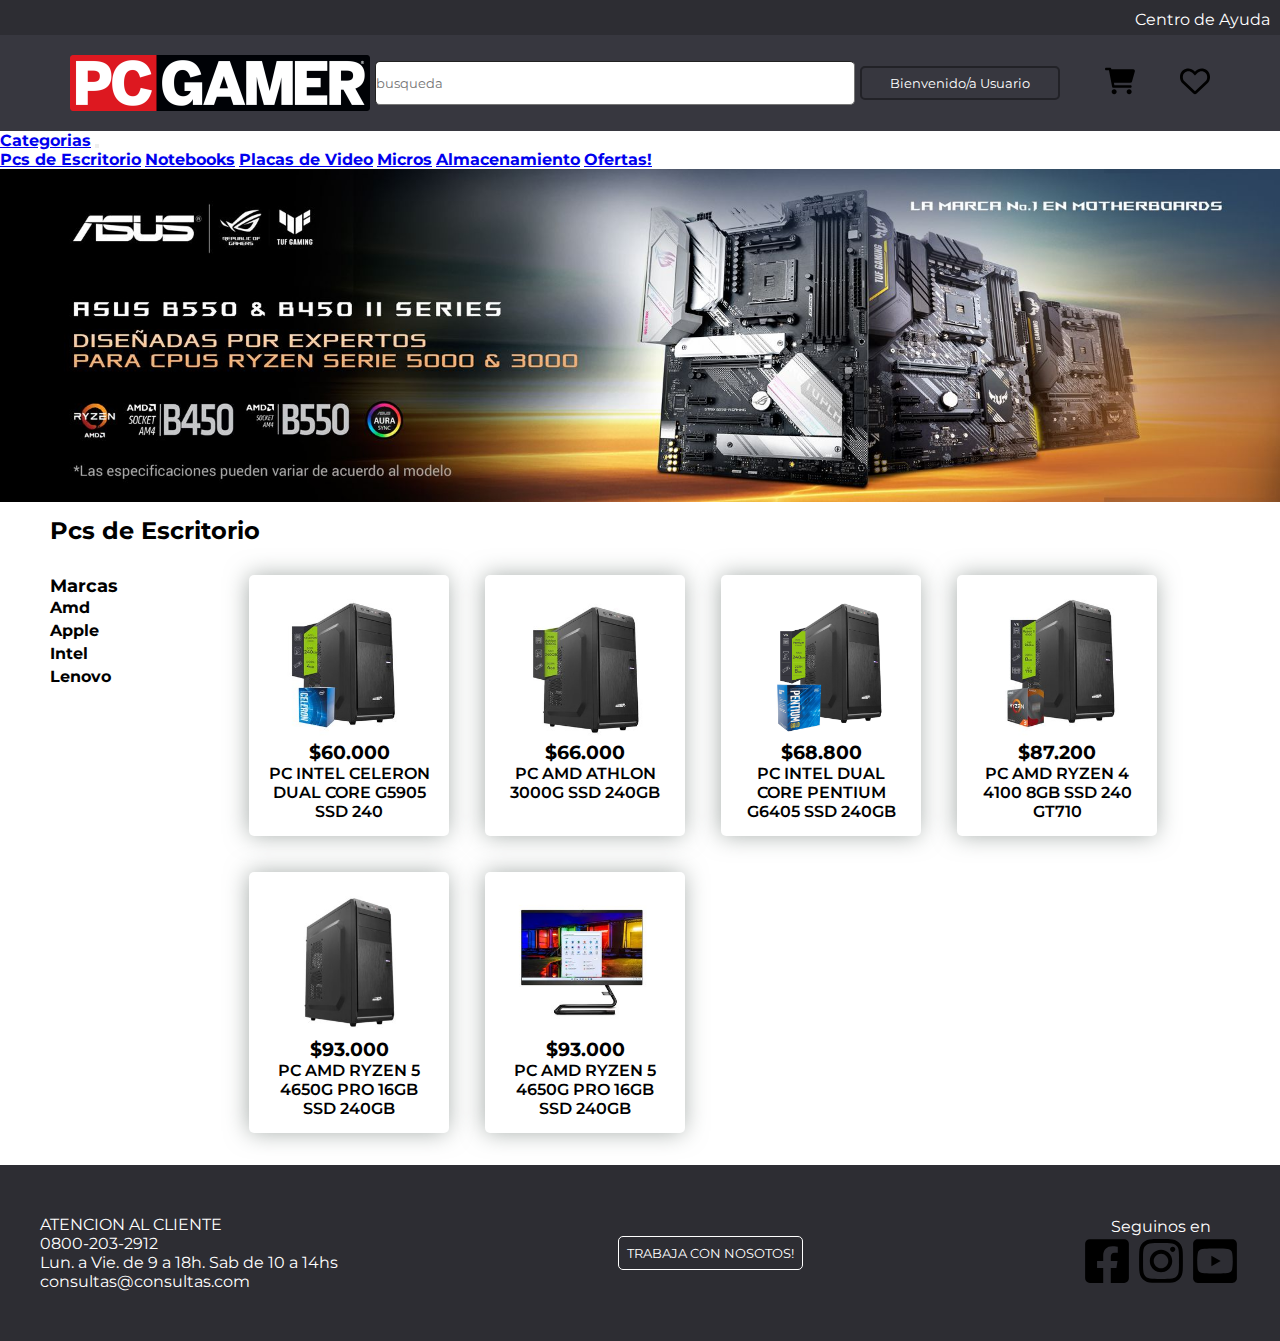
<file: pages/pcs-de-escritorio.html>
<!DOCTYPE html>
<html lang="en">
<head>
    <meta charset="UTF-8">
    <meta http-equiv="X-UA-Compatible" content="IE=edge">
    <meta name="viewport" content="width=device-width, initial-scale=1.0">
    <title>Document</title>
        <!-- BOOTSTRAP -->
        <link href="https://cdn.jsdelivr.net/npm/bootstrap@5.0.2/dist/css/bootstrap.min.css" rel="stylesheet" integrity="sha384-EVSTQN3/azprG1Anm3QDgpJLIm9Nao0Yz1ztcQTwFspd3yD65VohhpuuCOmLASjC" crossorigin="anonymous">
        <link rel="stylesheet" href="">
    <link rel="stylesheet" href="../css/style.css">
    <!-- GOOGLE FONTS -->
    <link rel="preconnect" href="https://fonts.googleapis.com">
    <link rel="preconnect" href="https://fonts.gstatic.com" crossorigin>
    <link href="https://fonts.googleapis.com/css2?family=Jost:wght@300;400&family=Montserrat:wght@200&family=Source+Serif+Pro:wght@200;300&display=swap" rel="stylesheet">
</head>
<body>
    
    <header>
        <div class="centroDeAyuda">
            <a href="./contact-us.html"> Centro de Ayuda</a>
        </div>
        <div class="headerSectionTwo">
            <div class="headerLogo">
                <a href="../index.html"><img src="../img/logotipo.png" alt="logotipo"></a>
            </div>
            <div class="headerMiddle">
                <input type="text" placeholder="busqueda">
            </div>
            <div class="headerRight">
                <div>
                    <button class="btnLogIn">
                        Bienvenido/a Usuario
                    </button>
                </div>
                <img src="../img/cart.svg" alt="carrito-de-compras">
                <img src="../img/heart.svg" alt="favoritos">
            </div>
        </div>
    </header>
    <nav class="navbar navbar-expand-lg navbar-light bg-light gridNav">
        <div class="container-fluid">
            <a class="navbar-brand" href="#">Categorias</a>
        <button class="navbar-toggler" type="button" data-bs-toggle="collapse" data-bs-target="#navbarNavAltMarkup" aria-controls="navbarNavAltMarkup" aria-expanded="false" aria-label="Toggle navigation">
            <span class="navbar-toggler-icon"></span>
        </button>
        <div class="collapse navbar-collapse" id="navbarNavAltMarkup">
            <div class="navbar-nav ss">
                <a class="nav-link active" aria-current="page" href="./pcs-de-escritorio.html">Pcs de Escritorio</a>
                <a class="nav-link ss" href="./notebooks.html">Notebooks</a>
                <a class="nav-link" href="./placas-de-video.html">Placas de Video</a>
                <a class="nav-link" href="./micros.html">Micros</a>
                <a class="nav-link" href="./almacenamiento.html">Almacenamiento</a>
                <a class="nav-link" href="./ofertas.html">Ofertas!</a>
            </div>
        </div>
        </div>
    </nav>
    <main class="mainPcsDeEscritorio">
        <div>
            <img src="../img/banner.jpg" alt="">
        </div>
        <div>
            <h2>Pcs de Escritorio</h2>
        </div>
    </main>
    <section class="containerPcs">

        <div class="columnaPcDeEscritorio">
            <ul>
                <p>Marcas</p>
                <li><a href="">Amd</a></li>
                <li><a href="">Apple</a></li>
                <li><a href="">Intel</a></li>
                <li><a href="">Lenovo</a></li>
            </ul>
        </div>
        <div class="firstContainerPcs">
            <div class="boxOnePcs">
                <img src="../img/PC-INTEL-CELERON-DUAL-CORE-G5905-SSD-240.jpg" alt="PC INTEL CELERON DUAL CORE G5905 SSD 240">
                <div class="infoboxOne">
                    <a href="">$60.000</a>
                    <a href="">PC INTEL CELERON DUAL CORE G5905 SSD 240</a>
                </div>
            </div>
            <div class="boxOnePcs">
                <img src="../img/PC-AMD-ATHLON-3000G-SSD-240GB.jpg" alt="PC AMD ATHLON 3000G SSD 240GB">
                <div class="infoboxOne">
                    <a href="">$66.000</a>
                    <a href="">PC AMD ATHLON 3000G SSD 240GB</a>
                </div>
            </div>
            <div class="boxOnePcs">
                <img src="../img/PC-INTEL-DUAL-CORE-PENTIUM-G6405-SSD-240GB.jpg" alt="PC INTEL DUAL CORE PENTIUM G6405 SSD 240GB">
                <div class="infoboxOne">
                    <a href="">$68.800</a>
                    <a href="">PC INTEL DUAL CORE PENTIUM G6405 SSD 240GB</a>
                </div>
            </div>
            <div class="boxOnePcs">
                <img src="../img/PC-AMD-RYZEN-4-4100-8GB-SSD-240-GT710.jpg" alt="PC AMD RYZEN 4 4100 8GB SSD 240 GT710">
                <div class="infoboxOne">
                    <a href="">$87.200</a>
                    <a href="">PC AMD RYZEN 4 4100 8GB SSD 240 GT710</a>
                </div>
            </div>
            <div class="boxOnePcs">
                <img src="../img/PC-AMD-RYZEN-5-4650G-PRO-16GB-SSD-240GB.jpg" alt="PC AMD RYZEN 5 4650G PRO 16GB SSD 240GB">
                <div class="infoboxOne">
                    <a href="">$93.000</a>
                    <a href="">PC AMD RYZEN 5 4650G PRO 16GB SSD 240GB</a>
                </div>
            </div>
            <div class="boxOnePcs">
                <img src="../img/AIO-LENOVO-IDEACENTER-21-5-AMD-3020E-4GB-1TB-W10.jpg" alt="PC AMD RYZEN 5 4650G PRO 16GB SSD 240GB">
                <div class="infoboxOne">
                    <a href="">$93.000</a>
                    <a href="">PC AMD RYZEN 5 4650G PRO 16GB SSD 240GB</a>
                </div>
            </div>
        </div>    
    </section>
    <footer class="footerContent">
        <div class="footerLeft">
            <p>ATENCION AL CLIENTE</p>
            <p>0800-203-2912</p>
            <p>Lun. a Vie. de 9 a 18h. Sab de 10 a 14hs</p>
            <p>consultas@consultas.com</p>
        </div>
        <div class="footerMiddle">
            <button><a href="./contact-us.html"> TRABAJA CON NOSOTOS! </a></button>
        </div>
        <div class="footerRight">
            <p>Seguinos en</p>
            <div class="socialNetwork">
                <img src="../img/square-facebook.svg" alt="icono-facebook">
                <img src="../img/instagram.svg" alt="icono-instagram">
                <img src="../img/square-youtube.svg" alt="icono-youtube">
            </div>
        </div>
</footer>

<script src="https://cdn.jsdelivr.net/npm/bootstrap@5.0.2/dist/js/bootstrap.bundle.min.js" integrity="sha384-MrcW6ZMFYlzcLA8Nl+NtUVF0sA7MsXsP1UyJoMp4YLEuNSfAP+JcXn/tWtIaxVXM" crossorigin="anonymous"></script>
</body>
</html>
</file>
<file: css/style.css>
* {
  margin: 0;
  padding: 0;
  box-sizing: border-box;
  font-family: 'Montserrat', sans-serif; }


  .btnLogIn {
    width: 200px;
    padding: 7px;
    background-color: transparent;
    border: 2px solid #222227;
    border-radius: 5px;
    color: white; }
  
  .btnLogIn:hover {
    background-color: #343636;
    padding: 9px;
    font-size: 15px;
    transition: all 1s;
    border: 1px solid red; }
  
  .headerSectionOne {
    background-color: #2D2D33;
    height: 35px;
    padding-right: 30px;
    display: flex;
    align-items: center;
    justify-content: end; }
    .headerSectionOne a {
      color: white;
      text-decoration: none;
      /*@extend .subrayado; */
      display: flex; }
    .headerSectionOne a:hover {
      color: red;
      transition: all 1s; }
  
  .headerSectionTwo {
    display: flex;
    align-items: center;
    padding: 20px 70px 20px 70px;
    justify-content: space-between;
    background: #37373f;
    flex-wrap: wrap; }
    .headerSectionTwo .headerLogo a {
      display: flex;
      justify-content: center; }
      .headerSectionTwo .headerLogo a img {
        width: 300px; }
    .headerSectionTwo .headerMiddle input {
      width: 480px;
      height: 44px;
      border-radius: 5px;
      border-width: 1px; }
    .headerSectionTwo .headerRight {
      display: flex;
      gap: 5vh; }
      .headerSectionTwo .headerRight img {
        width: 30px;
        height: 30px; }
      .headerSectionTwo .headerRight a {
        color: white;
        text-decoration: none; }
  
  .centroDeAyuda {
    background-color: #2D2D33;
    height: 35px;
    padding: 10px 10px;
    display: flex;
    justify-content: end; }
    .centroDeAyuda a {
      color: white;
      text-decoration: none;
      display: flex;
      justify-content: end; }
  
  .mainHome img {
    width: 100%; }
  
  .mainPcsDeEscritorio img {
    width: 100%; }
  
  .mainPcsDeEscritorio h2 {
    margin-top: 10px;
    padding-left: 50px; }
  
  .navHome {
    border: 1px solid black;
    padding: 20px;
    display: flex;
    flex-wrap: wrap;
    align-items: center;
    gap: 4vw; }
    .navHome a {
      color: black;
      text-decoration: none;
      font-weight: bold; }
  
  .sectionOneHome {
    display: flex;
    flex-direction: column;
    margin: 0px 40px 0px 20px; }
    .sectionOneHome .firstH h2 {
      margin: 21px 0px 30px; }
    .sectionOneHome .boxInfo h2 {
      margin: 55px 0px 35px; }
    .sectionOneHome .firstList {
      gap: 3vw;
      display: flex;
      justify-content: center;
      width: 100%;
      background-color: #343636;
      border-radius: 10px;
      padding: 10px;
      flex-wrap: wrap; }
      .sectionOneHome .firstList .boxOneHome {
        display: flex;
        flex-direction: column;
        align-items: center;
        width: 180px;
        border: 1px solid transparent;
        padding: 15px;
        border-radius: 5px;
        background-color: white; }
        .sectionOneHome .firstList .boxOneHome img {
          width: 150px;
          height: 150px; }
      .sectionOneHome .firstList .infoboxOne a:first-child {
        font-weight: bolder;
        font-size: 1.2rem; }
      .sectionOneHome .firstList .infoboxOne {
        text-align: center;
        display: flex;
        flex-direction: column; }
      .sectionOneHome .firstList .infoboxOne a {
        text-decoration: none;
        color: black;
        font-weight: 600; }

        .sectionOneHome .firstList .boxOneHome:hover{
          transition: all 1s;
          width: 190px;
        }
  
  .sectionTwo {
    background-color: #2D2D33;
    margin-top: 30px;
    display: flex;
    flex-direction: column;
    align-items: center; }
    .sectionTwo .infoSectionTwo {
      padding: 30px 0px; }
    .sectionTwo .infoSectionTwo h2 {
      color: white;
      text-align: center; }
    .sectionTwo .imgSectionTwo {
      display: flex;
      margin: 0px 67px; }
    .sectionTwo .imgSectionTwo a {
      font-weight: bold; }
    .sectionTwo .products a {
      display: flex;
      justify-content: center;
      text-decoration: none;
      color: white; }
    .sectionTwo .imgSectionTwo  img {
      width: 100%; }
    .sectionTwo .imgMiddle img {
      width: 100%; }
    .sectionTwo .marcas {
      background-color: #37373F;
      width: 100%;
      display: flex;
      align-items: center;
      justify-content: center;
      gap: 20px; }
  
  .containerPcs {
    display: flex;
    margin: 30px 0px; }
    .containerPcs .columnaPcDeEscritorio {
      width: 200px;
      margin: 0px 50px; }
    .containerPcs .columnaPcDeEscritorio ul {
      list-style-type: none;
      padding: 0; }
    .containerPcs .columnaPcDeEscritorio ul li {
      padding: 2px 0px; }
    .containerPcs .columnaPcDeEscritorio ul li a {
      text-decoration: none;
      color: black;
      font-weight: bold; }
    .containerPcs .columnaPcDeEscritorio p {
      font-size: 1.1rem;
      font-weight: bolder; }
    .containerPcs .firstContainerPcs {
      display: flex;
      flex-wrap: wrap;
      gap: 4vh; }
      .containerPcs .firstContainerPcs .infoboxOne a:first-child {
        font-weight: bolder;
        font-size: 1.2rem; }
      .containerPcs .firstContainerPcs .infoboxOne {
        text-align: center;
        display: flex;
        flex-direction: column; }
      .containerPcs .firstContainerPcs .infoboxOne a {
        text-decoration: none;
        color: black;
        font-weight: 600; }
      .containerPcs .firstContainerPcs .boxOnePcs {
        display: flex;
        flex-direction: column;
        align-items: center;
        width: 200px;
        padding: 15px;
        border-radius: 5px;
        box-shadow: -1px 0px 23px -1px rgba(110, 120, 115, 0.64);
        -webkit-box-shadow: -1px 0px 23px -1px rgba(110, 120, 115, 0.64);
        -moz-box-shadow: -1px 0px 23px -1px rgba(110, 120, 115, 0.64); }
      .containerPcs .firstContainerPcs .boxOnePcs img {
        width: 150px;
        height: 150px; }
      .containerPcs .firstContainerPcs .boxOneMicros {
        display: flex;
        flex-direction: column;
        align-items: center;
        width: 200px;
        padding: 15px;
        border-radius: 5px;
        box-shadow: -1px 0px 23px -1px rgba(110, 120, 115, 0.64);
        -webkit-box-shadow: -1px 0px 23px -1px rgba(110, 120, 115, 0.64);
        -moz-box-shadow: -1px 0px 23px -1px rgba(110, 120, 115, 0.64); }
      .containerPcs .firstContainerPcs .boxOneMicros img {
        width: 150px;
        height: 150px; }
  

  
  .footerContent {
    flex-wrap: wrap;
    background-color: #2D2D33;
    border-top: 2px solid white;
    padding: 50px 40px;
    display: flex;
    justify-content: space-between;
    align-items: center; }
    .footerContent .footerLeft {
      display: flex;
      flex-direction: column; }
    .footerContent .footerLeft p {
      color: white; }
    .footerContent .footerMiddle button a{
      text-decoration: none;
      color: white;
    }
    .footerContent .footerMiddle button {
      padding: 8px;
      border-radius: 5px;
      background-color: transparent;
      color: white;
      border: 1px solid white;
      /*@include btn(green,black, all 1s); */ }
    .footerContent .footerMiddle button:hover {
      background-color: #343636;
      padding: 13px;
      font-size: 18px;
      transition: all 1s;
      border: 1px solid red; }
    .footerContent .footerRight {
      color: white;
      text-align: center; }
    .footerContent .socialNetwork img {
      width: 50px;
      height: 50px; }



      .gridBodyContactUs {
        display: grid;
        grid-template-columns: 1fr;
        grid-template-rows: auto 20vh auto 90vh 30vh;
        grid-template-areas: 
        "gridHelp"
        "gridHeader"
        "gridNav"
        "sectionContactUs"
        "gridFooter"; }
        .gridBodyContactUs .gridHelp{
          display: flex;
          justify-content: end;
          background-color: #2D2D33;
          padding: 10px 10px;
          grid-area: gridHelp;
        }
        .gridBodyContactUs .gridHeader {
          background-color: #37373f;
          grid-area: gridHeader;
          display: flex;
          justify-content: space-between;
          padding: 0px 70px;
          align-items: center;
        }
        .gridNav {
          grid-area: gridNav;
        }
        .gridNav a{
          font-weight: bold;
        }
        .gridBodyContactUs .gridHeader .gridHeaderLogo img{
          width: 90px;
        }
        .gridBodyContactUs .gridHeader .gridHeaderInput input{
          width: 480px;
          height: 44px;
          border-radius: 5px;
          border-width: 1px; 
        }

        .gridBodyContactUs .gridHeader .gridHeaderIcons img{
          width: 30px;
        }
        .gridBodyContactUs .gridHeader .gridHeaderIcons {
          display: flex;
          gap: 10px;
        }

        .gridBodyContactUs .sectionContactUs {
          grid-area: sectionContactUs;
          display: flex;
          flex-direction: column;
          align-items: center;
          margin: 20px 0px;
          justify-content: center; }

        .gridBodyContactUs .sectionContactUs p{
          font-weight: bold;
        }
        .gridBodyContactUs .sectionContactUs label {
          font-weight: bold;
        }
        .gridBodyContactUs .gridFooter{
          grid-area: gridFooter;
          background-color: #2D2D33;
          grid-area: gridFooter;
          display: grid;
          grid-template-rows: 1fr;
          grid-template-columns: 1fr 1fr 1fr;
          grid-template-areas: "atencion workUs followUs";
          align-items: center;
        }

        .gridBodyContactUs .gridFooter .workUs {
          display: flex;
          justify-content: center; }
          .gridBodyContactUs .gridFooter .workUs button a {
            text-decoration: none;
            color: white;
          }

        .gridBodyContactUs .gridFooter .atencion {
          padding-left: 50px; }
        .gridBodyContactUs .gridFooter .atencion p {
          color: white;
          margin: 0px;
        }
        .gridBodyContactUs .gridFooter .followUs p {
          color: white; }
        .gridBodyContactUs .gridFooter .followUs {
          display: flex;
          flex-direction: column;
          align-items: center; }
        .gridBodyContactUs .gridFooter .socialNetwork img {
          width: 40px; }
          .gridBodyContactUs .gridFooter .workUs button {
            padding: 8px;
            border-radius: 5px;
            background-color: transparent;
            color: white;
            border: 1px solid white;
            transition: all;
            transition-duration: 1s;
            color: white; }
          .gridBodyContactUs .gridFooter .workUs button:hover {
            background-color: #343636;
            padding: 13px;
            font-size: 18px;
            transition: all 1s;
            border: 1px solid red; }



        .gridBodyHome {
        display: grid;
        grid-template-columns: 0.2fr 1fr;
        grid-template-rows: auto 18vh 9vh auto 110vh 30vh;
        grid-template-areas: "gridHelp gridHelp"
        "gridHeader gridHeader"
        "gridNav gridNav"
        "gridSection gridSection"
        "gridAside gridMain"
        "gridFooter gridFooter"; }
        .gridBodyHome .gridHelp { 
          background-color: #2D2D33;
          grid-area: gridHelp;
          display: flex;
          justify-content: end;
          padding: 10px 10px; }
        .gridBodyHome .gridHelp p {
          color: white;
          text-decoration: none; }
        .gridBodyHome .gridHeader {
          background-color: #37373f;
          grid-area: gridHeader;
          display: flex;
          justify-content: space-between;
          padding: 0px 70px;
          align-items: center; }
        .gridBodyHome .gridNav {
          grid-area: gridNav;}
        .gridBodyHome .gridSection {
          background-color: red;
          grid-area: gridSection; }
        .gridBodyHome .gridMain {
          grid-area: gridMain; }
          .gridBodyHome .gridMain .boxOneHome:hover{
              transition: all 1s;
              width: 210px;
            }
        .gridBodyHome .gridAside {
          background-color: white;
          grid-area: gridAside;
          padding-top: 20px;}
        .gridBodyHome .gridSection img {
          width: 100%;
          height: 100%; }
        .gridBodyHome .gridAside h3 {
          text-align: center; }
        .gridBodyHome .columnaOfertas ul {
          list-style-type: none; }
        .gridBodyHome .columnaOfertas ul li a {
          text-decoration: none;
          color: black;
          font-weight: bold; }
        .gridBodyHome .gridHeaderLogo img {

          width: 300px; }
        .gridBodyHome .gridHeaderInput input {
          width: 480px;
          height: 44px;
          border-radius: 5px;
          border-width: 1px; }
        .gridBodyHome .gridHeaderIcons {
          display: flex;
          gap: 10px; }
        .gridBodyHome .gridHeaderIcons img {
          width: 30px; }
        .gridBodyHome .gridHeaderIcons a {
          color: white;
          text-decoration: none;
          display: flex;
          align-items: center; }
        .gridBodyHome .gridNav {
          display: flex;
          align-items: center;
          flex-wrap: wrap;
          border-bottom: 1px solid black; }
        .gridBodyHome .gridNav ul {
          display: flex;
          list-style-type: none;
          gap: 4vh;
          padding-left: 50px;
          flex-wrap: wrap; }
        .gridBodyHome .gridNav ul a {
          color: black;
          text-decoration: none;
          font-weight: bold; }
        .gridBodyHome .gridMain {
          display: flex;
          flex-wrap: wrap;
          justify-content: center;
          padding: 20px 20px;
          gap: 1vh; }
        .gridBodyHome .boxOneHome img {
          width: 150px;
          height: 150px; }
        .gridBodyHome .boxOneHome {
          display: flex;
          flex-direction: column;
          align-items: center;
          width: 200px;
          height: 300px;
          padding: 15px;
          border-radius: 5px;
          box-shadow: -1px 0px 23px -1px rgba(110, 120, 115, 0.64);
          -webkit-box-shadow: -1px 0px 23px -1px rgba(110, 120, 115, 0.64);
          -moz-box-shadow: -1px 0px 23px -1px rgba(110, 120, 115, 0.64);
          background-color: white;
          font-weight: bold; }
        .gridBodyHome .infoboxOne a {
          text-decoration: none;
          color: black; }
        .gridBodyHome .infoboxOne {
          text-align: center;
          display: flex;
          flex-direction: column; }
        .gridBodyHome .gridFooter {
          background-color: #2D2D33;
          grid-area: gridFooter;
          display: grid;
          grid-template-rows: 1fr;
          grid-template-columns: 1fr 1fr 1fr;
          grid-template-areas: "atencion workUs followUs";
          align-items: center; }
        .gridBodyHome .workUs {
          display: flex;
          justify-content: center; }
          .gridBodyHome .workUs button a{
            text-decoration: none;
            color: white;
          }
        .gridBodyHome .atencion {
          padding-left: 50px; }
        .gridBodyHome .atencion p {
          color: white;}
        .gridBodyHome .followUs p {
          color: white; }
        .gridBodyHome .followUs {
          display: flex;
          flex-direction: column;
          align-items: center;
          gap: 1vh; }
        .gridBodyHome .socialNetwork img {
          width: 40px; }
        .gridBodyHome .workUs button {
          padding: 8px;
          border-radius: 5px;
          background-color: transparent;
          color: white;
          border: 1px solid white;
          transition: all;
          transition-duration: 1s;
          color: white; }
        .gridBodyHome .workUs button:hover {
          border: 1px solid red;
          font-weight: bold;
          font-size: 1rem; }


  
  @media screen and (max-width: 1200px) {
    .headerSectionTwo {
      flex-direction: column; }
      .headerSectionTwo .headerMiddle input {
        margin: 10px 0px; }
      .headerSectionTwo .headerLogo {
        margin-top: 20px; }
      .headerSectionTwo .headerRight {
        margin-bottom: 20px; }
    .sectionTwo .marcas {
      padding: 10px 0px; } }
  
  @media screen and (max-width: 1000px) {
      .navHome {
        display: flex;
        flex-wrap: wrap;
        padding: 10px 0px 10px 0px; } 

    .firstList {
      display: flex;
      justify-content: center;
      width: 100%;
      background-color: #343636; }
    .headerSectionTwo .headerlogo {
      width: 100%; }
    .sectionOneHome {
      margin: 0;
      padding: 0; }
    .sectionOneHome .firstList .boxOneHome img {
      width: 150px;
      height: 150px; }
    .sectionOneHome .firstList .boxOneHome {
      width: 150px;
      border: 1px solid transparent;
      padding: 15px;
      border-radius: 5px;
      background-color: white; }
    .sectionOneHome .firstH {
      text-align: center; }
    .sectionTwo .imgSectionTwo {
      display: flex;
      margin: 0px 0px; }
    .sectionTwo .marcas {
      flex-wrap: wrap;
      width: 100%; }
    .footer {
      flex-wrap: wrap;
      padding-bottom: 30px;
      gap: 2vh; }
    footer {
      width: 100%; }
    .footerLeft a {
      padding: 0; }
    .footerContent {
      gap: 4vh; }
      .footerContent .footerLeft {
        width: 100%;
        display: flex;
        align-items: center;
        margin-top: 20px; }
      .footerContent .footerMiddle {
        width: 100%;
        display: flex;
        justify-content: center; }
      .footerContent .footerRight {
        width: 100%; }
      .footerContent .socialNetwork {
        justify-content: center;
        gap: 1vw; }
    .sectionOneHome .boxInfo h2 {
      text-align: center; } }
  
  @media screen and (max-width: 620px) {
    .headerSectionTwo {
      padding: 0; } }
  
  @media screen and (max-width: 520px) {
    .headerSectionTwo .headerMiddle input {
      width: 300px; }
      .headerSectionTwo .headerRight .btnLogIn{
        width: 180px;
      }
    .sectionOneHome .firstList .boxOneHome {
      width: 160px; } }
  
  @media screen and (max-width: 450px) {
    .sectionOneHome .firstList .boxOneHome img {
      width: 150px;
      height: 150px; }
    .containerPcs {
      display: flex;
      flex-direction: column; }
      .containerPcs .columnaPcDeEscritorio {
        margin-bottom: 20px; }
      .containerPcs .columnaPcDeEscritorio p {
        margin-bottom: 10px; }
      .containerPcs .columnaPcDeEscritorio ul li {
        display: inline; }
      .containerPcs .firstContainerPcs .boxOnePcs {
        width: 160px;
        margin: 20px auto; }
      .containerPcs .firstContainerPcs .boxOnePcs img {
        width: 150px;
        height: 150px; }
      .containerPcs .boxOneMicros {
        margin: 20px auto;
        width: 170px; }
      .containerPcs .boxOneMicros a {
        font-size: 14px; }
      .containerPcs .boxOneMicros img {
        width: 150px;
        height: 150px; }
    header .headerSectionTwo {
      padding: 0; } }
  




          @media screen and (max-width: 1100px) {
            .gridBodyHome {
              display: grid;
              grid-template-columns: 0.2fr 1fr;
              grid-template-rows: auto auto auto auto 110vh 30vh;
              grid-template-areas: "gridHelp gridHelp"
            "gridHeader gridHeader"
            "gridNav gridNav"
            "gridSection gridSection"
            "gridAside gridMain"
            "gridFooter gridFooter"; }
              .gridBodyHome .gridHeader {
                flex-direction: column;
                padding: 20px 0px;
                gap: 20px; }
              .gridBodyHome .gridHeader .gridHeaderLogo  a{
                display: flex;
                justify-content: center;


              } }
          
          @media screen and (max-width: 950px) {
            .gridBodyHome {
              display: grid;
              grid-template-columns: 1fr;
              grid-template-rows: auto auto auto auto 12vh auto auto;
              grid-template-areas: "gridHelp"
            "gridHeader"
            "gridNav"
            "gridSection"
            "gridAside"
            "gridMain"
            "gridFooter"; }
              .gridBodyHome .gridFooter {
                padding: 20px 0px;
                display: flex;
                flex-direction: column;
                justify-content: center;
                gap: 20px; }
              .gridBodyHome .atencion {
                width: 200px;
                padding: 0; }
              .gridBodyHome .atencion p {
                text-align: center; }
              .gridBodyHome .gridAside {
                border-bottom: 1px solid black;
                padding: 20px 0px; } }
          
          @media screen and (max-width: 500px) {
            .gridBodyHome {
              display: grid;
              grid-template-columns: 1fr;
              grid-template-rows: auto auto auto auto 12vh auto auto;
              grid-template-areas: "gridHelp"
            "gridHeader"
            "gridNav"
            "gridSection"
            "gridAside"
            "gridMain"
            "gridFooter"; }
              .gridBodyHome .gridHeaderInput input {
                width: 340px; } }
          
          @media screen and (max-width: 450px) {
            .gridBodyHome {
              display: grid;
              grid-template-columns: 1fr;
              grid-template-rows: auto auto auto auto 12vh auto auto;
              grid-template-areas: "gridHelp"
            "gridHeader"
            "gridNav"
            "gridSection"
            "gridAside"
            "gridMain"
            "gridFooter"; }
              .gridBodyHome .boxOneHome img {
                width: 150px;
                height: 150px; }
              .gridBodyHome .boxOneHome {
                width: 180px;
                height: 280px;
                padding: 15px; } }
          
          @media screen and (max-width: 375px) {
            .gridBodyHome {
              display: grid;
              grid-template-columns: 1fr;
              grid-template-rows: auto auto auto auto 12vh auto auto;
              grid-template-areas: "gridHelp"
            "gridHeader"
            "gridNav"
            "gridSection"
            "gridAside"
            "gridMain"
            "gridFooter"; }
              .gridBodyHome .boxOneHome img {
                width: 130px;
                height: 130px; }
              .gridBodyHome .boxOneHome {
                width: 140px;
                height: auto;
                padding: 15px; } 
              
                .gridBodyHome .gridHeaderInput input {
                  width: 300px; } 

                  .gridBodyHome .gridHeader .gridHeaderIcons .btnLogIn{
                    width: 220px;
                  }


              }



/* // ESTO ES PARA EL CONTACT US  */

                @media screen and (max-width: 1024px) {
                  .gridBodyContactUs {
                    display: grid;
                    grid-template-columns: auto;
                    grid-template-rows: auto auto auto auto auto;
                    grid-template-areas: 
                    "gridHelp"
                    "gridHeader"
                    "gridNav"
                    "sectionContactUs"
                    "gridFooter"; }

                    .gridBodyContactUs .gridHeader{
                      flex-direction: column;
                      gap: 30px;
                      padding: 0px;
                    }

                    .gridBodyContactUs .gridHeader .gridHeaderLogo{
                      padding-top: 20px;
                    }

                    .gridBodyContactUs .gridHeader .gridHeaderIcons{
                      padding-bottom: 20px;
                    }
                    

                    .btnLogIn {
                      width: 240px;}
                    
                    .gridBodyContactUs .gridFooter {
                      grid-area: gridFooter;
                      display: flex;
                      flex-direction: column;
                      grid-template-areas: "atencion workUs followUs";
                      align-items: center;
                      gap: 4vh;
                      padding: 50px 0px;
                    }
                    .gridBodyContactUs .gridFooter .followUs p{
                      margin: 0px;
                    }

                    .gridBodyContactUs .sectionContactUs p {
                      font-weight: bold;
                    }

                  }

                  @media screen and (max-width: 500px) {
                    .gridBodyContactUs {
                      display: grid;
                      grid-template-columns: auto;
                      grid-template-rows: 6vh auto auto auto auto;
                      grid-template-areas: 
                      "gridHelp"
                      "gridHeader"
                      "gridNav"
                      "sectionContactUs"
                      "gridFooter"; }

                      .gridBodyContactUs .gridHeader .gridHeaderInput input{
                        width: 400px;
                      }

                    }


                    @media screen and (max-width: 400px) {
                      .gridBodyContactUs {
                        display: grid;
                        grid-template-columns: auto;
                        grid-template-rows: 6vh auto auto auto auto;
                        grid-template-areas: 
                        "gridHelp"
                        "gridHeader"
                        "gridNav"
                        "sectionContactUs"
                        "gridFooter"; }
  
                        .gridBodyContactUs .gridHeader .gridHeaderInput input{
                          width: 300px;
                        }
                        
                      .gridBodyContactUs .gridHeader .gridHeaderIcons .btnLogIn{
                        width: 180px;

                      }
                      }
</file>
